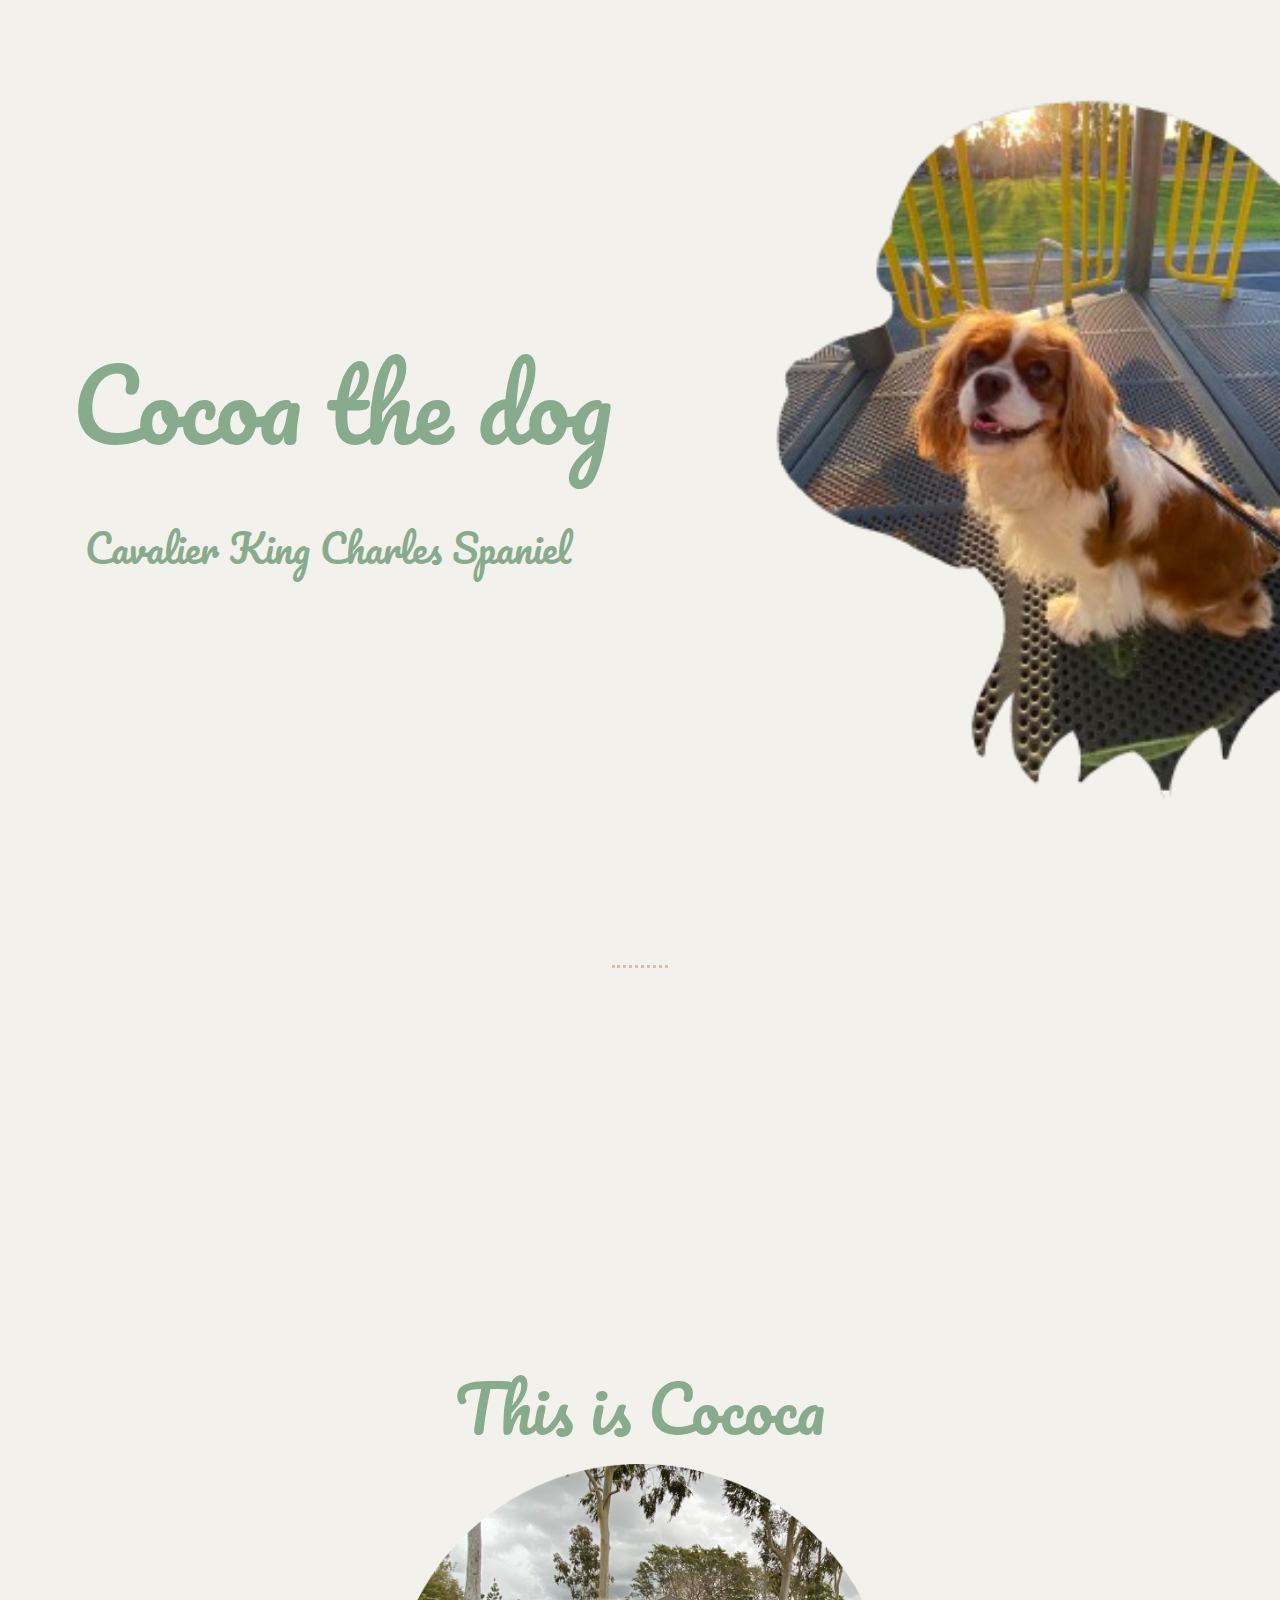
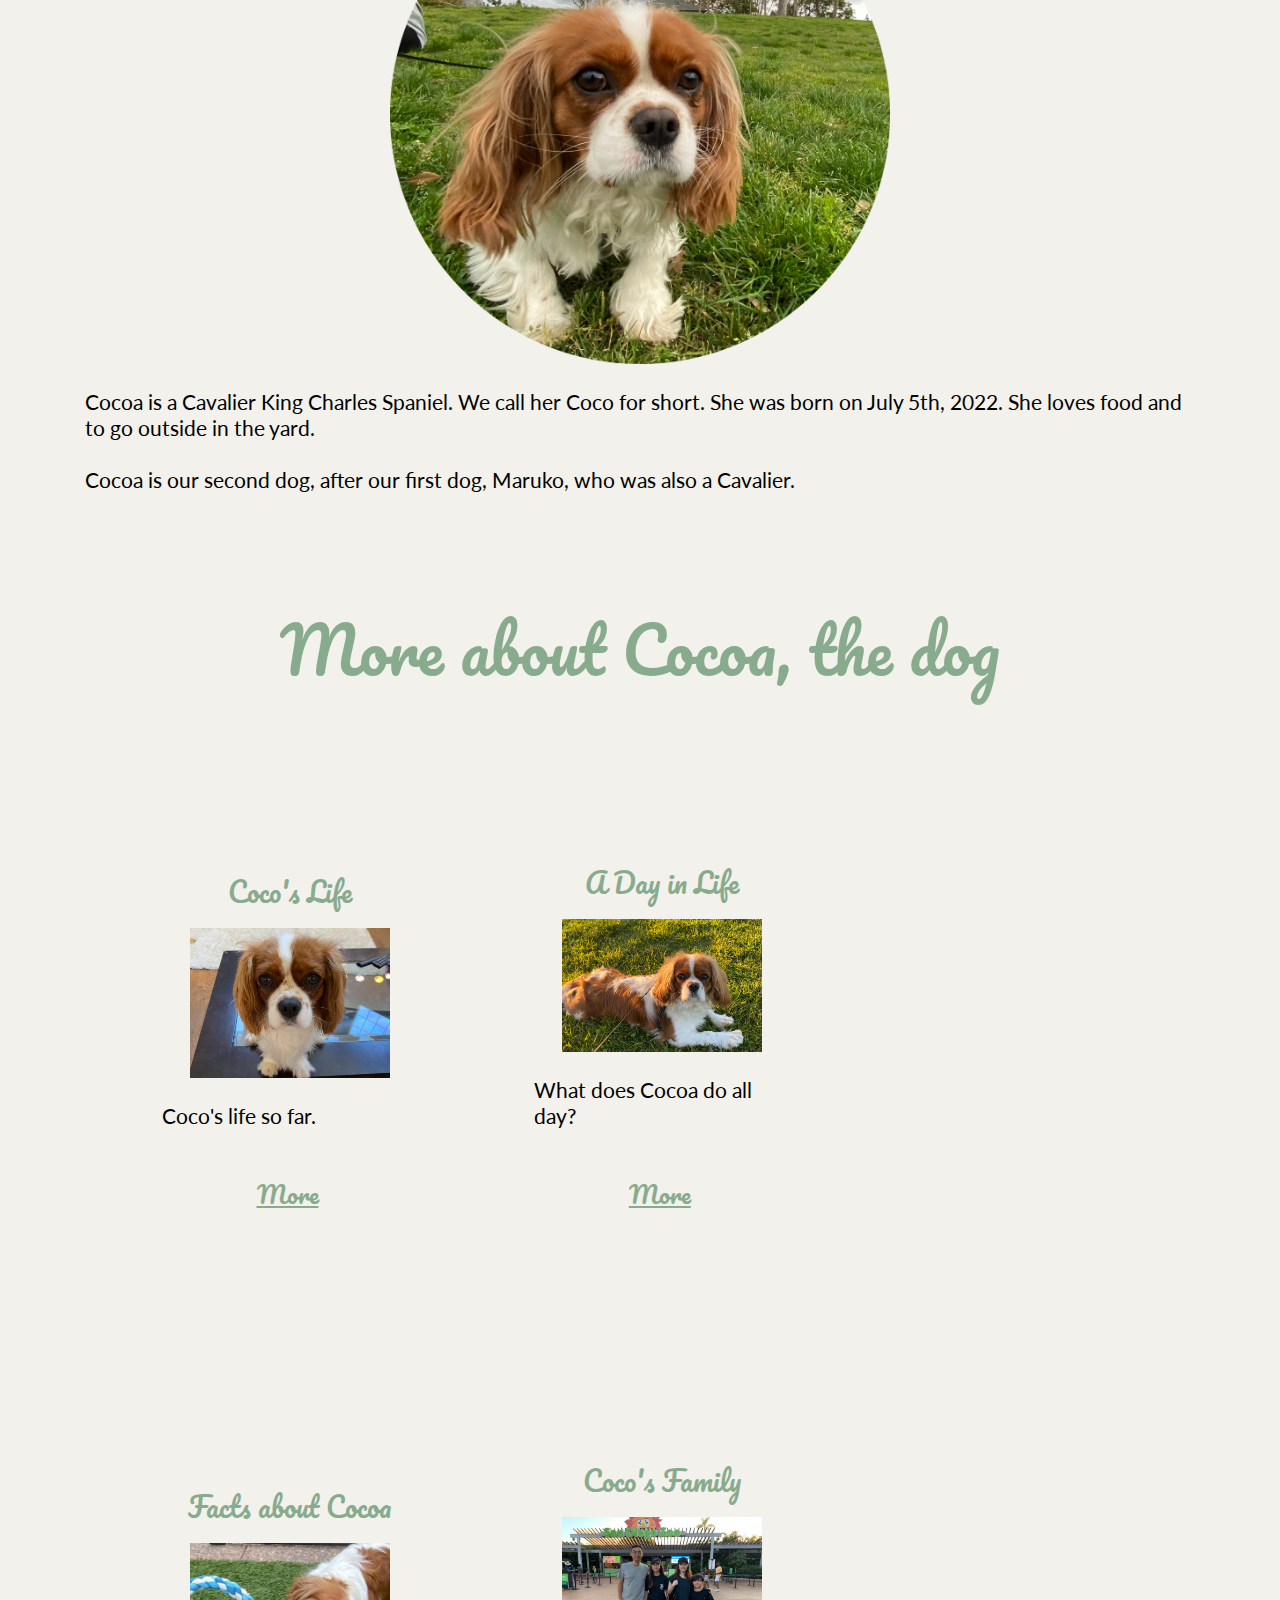
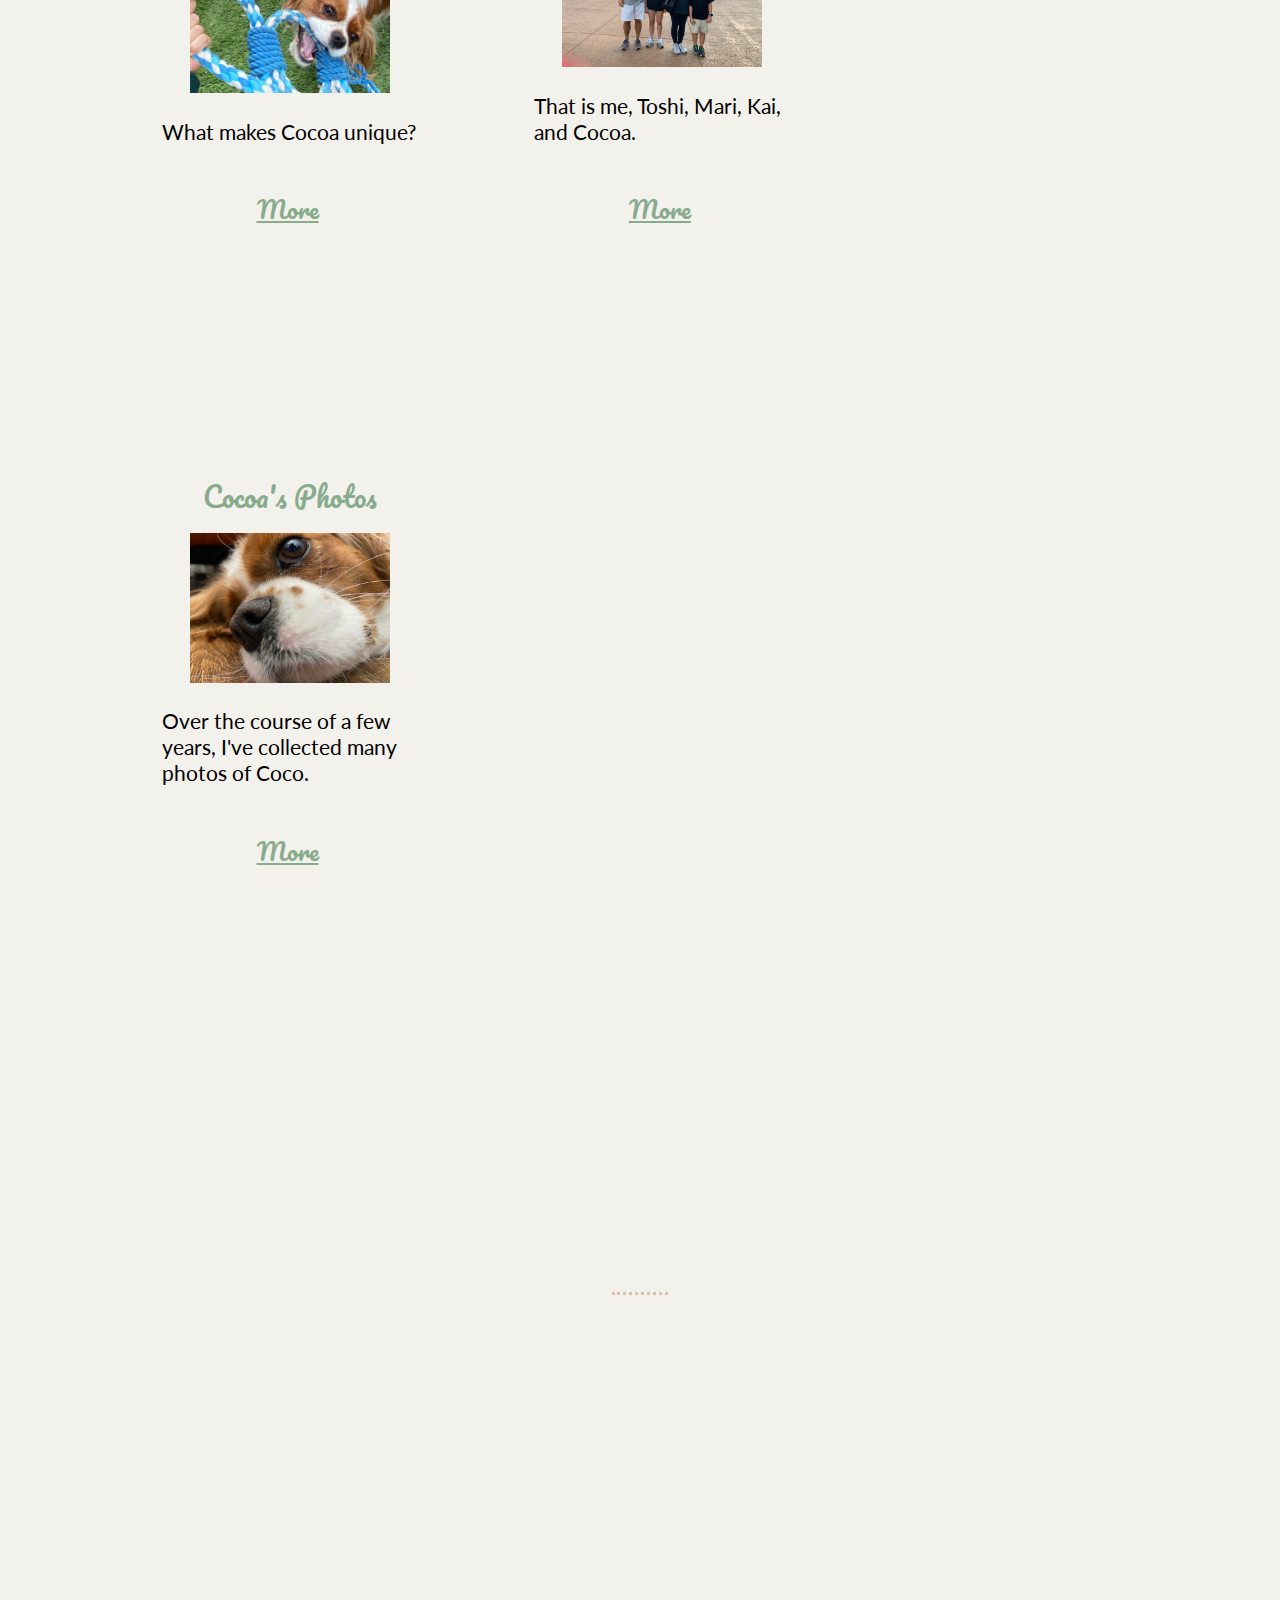
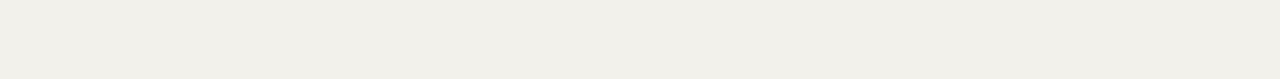
<file: index.html>
<!DOCTYPE html>
<html lang="en">
<head>
    <meta charset="UTF-8">
    <link rel="stylesheet" href="style.css">
    <meta http-equiv="X-UA-Compatible" content="IE=edge">
    <meta name="viewport" content="width=device-width, initial-scale=1.0">
    <link href="https://fonts.googleapis.com/css2?family=Pacifico&display=swap" rel="stylesheet">
    <link href="https://fonts.googleapis.com/css2?family=Lato:ital,wght@0,100;0,300;0,400;0,700;0,900;1,100;1,300;1,400;1,700;1,900&display=swap" rel="stylesheet">
    <link rel="icon" href="cocoa_favicon.ico">
    <title>Cocoa the Dog</title>
</head>

<body>
    <div>
        <img class="outline" src="images/outline.png" alt="outline of a dog">
        <h1>Cocoa the dog</h1>
        <h3>Cavalier King Charles Spaniel</h3>
    </div>

    <hr>

    <div class="intro">
        <h2>This is Cococa</h2>
        <img class="hello" src="images/cocoa.png" alt="picture of cocoa">
        <p>Cocoa is a Cavalier King Charles Spaniel. We call her Coco for short. She was born on July 5th, 2022. She loves food and to go outside in the yard.</p>
        <p>Cocoa is our second dog, after our first dog, Maruko, who was also a Cavalier.</p>
    </div>

    <br>

    <h2>More about Cocoa, the dog</h2>

    <div class="outer">
        <div class="more">
            <h4>Coco's Life</h4>
            <img src="images/cocoa.jpg" alt="pic of coco">
            <p>Coco's life so far.</p>
            <a class="linked" href="coco-life.html">More</a>
        </div>  

        <div class="more">
            <h4>A Day in Life</h4>
            <img src="images/a-day-in-life.jpeg" alt="a picture of coco ouside">
            <p>What does Cocoa do all day?</p>
            <a class="linked" href="a-day-in-life.html">More</a>
        </div>    


        <div class="more">
            <h4>Facts about Cocoa</h4>
            <img src="images/facts-cocoa.jpg" alt="cocoa playing">
            <p>What makes Cocoa unique?</p>
            <a class="linked" href="facts-about-cocoa.html">More</a>
        </div>

        <div class="more">
            <h4>Coco's Family</h4>
            <img src="images/everyone.jpg" alt="picture of everyone">
            <p>That is me, Toshi, Mari, Kai, and Cocoa.</p>
            <a class="linked" href="coco's family.html">More</a>
        </div>  

        <div class="more">
            <h4>Cocoa's Photos</h4>
            <img src="images/cocoa-closeup.jpg" alt="closeup of coco">
            <p>Over the course of a few years, I've collected many photos of Coco.</p>
            <a class="linked" href="coco's-photo.html">More</a>
        </div>

    </div>

    <hr>

    <div>
        <h2>
        <!--coco's first year...2nd year...etc:-->
    </div>

</body>
</html>



<!--
        <div class="more">
            <h4></h4>
            <img src="" alt="">
            <p></p>
            <a class="linked" href="">More</a>
        </div>  
-->


<!--

<div class="day">
    <h2></h2>
    <p></p>
    <img class="" src="" alt="">
    <p></p>
</div>

-->


<!--

<!DOCTYPE html>
<html lang="en">
<head>
    <meta charset="UTF-8">
    <link rel="stylesheet" href="style.css">
    <meta http-equiv="X-UA-Compatible" content="IE=edge">
    <meta name="viewport" content="width=device-width, initial-scale=1.0">
    <link href="https://fonts.googleapis.com/css2?family=Pacifico&display=swap" rel="stylesheet">
    <link href="https://fonts.googleapis.com/css2?family=Lato:ital,wght@0,100;0,300;0,400;0,700;0,900;1,100;1,300;1,400;1,700;1,900&display=swap" rel="stylesheet">
    <title>Cocoa the Dog</title>
</head>

<body>
    <h1></h1>
    <h3>of Cocoa the Dog</h3>

    <hr>
</body>
</html>
-->
</file>
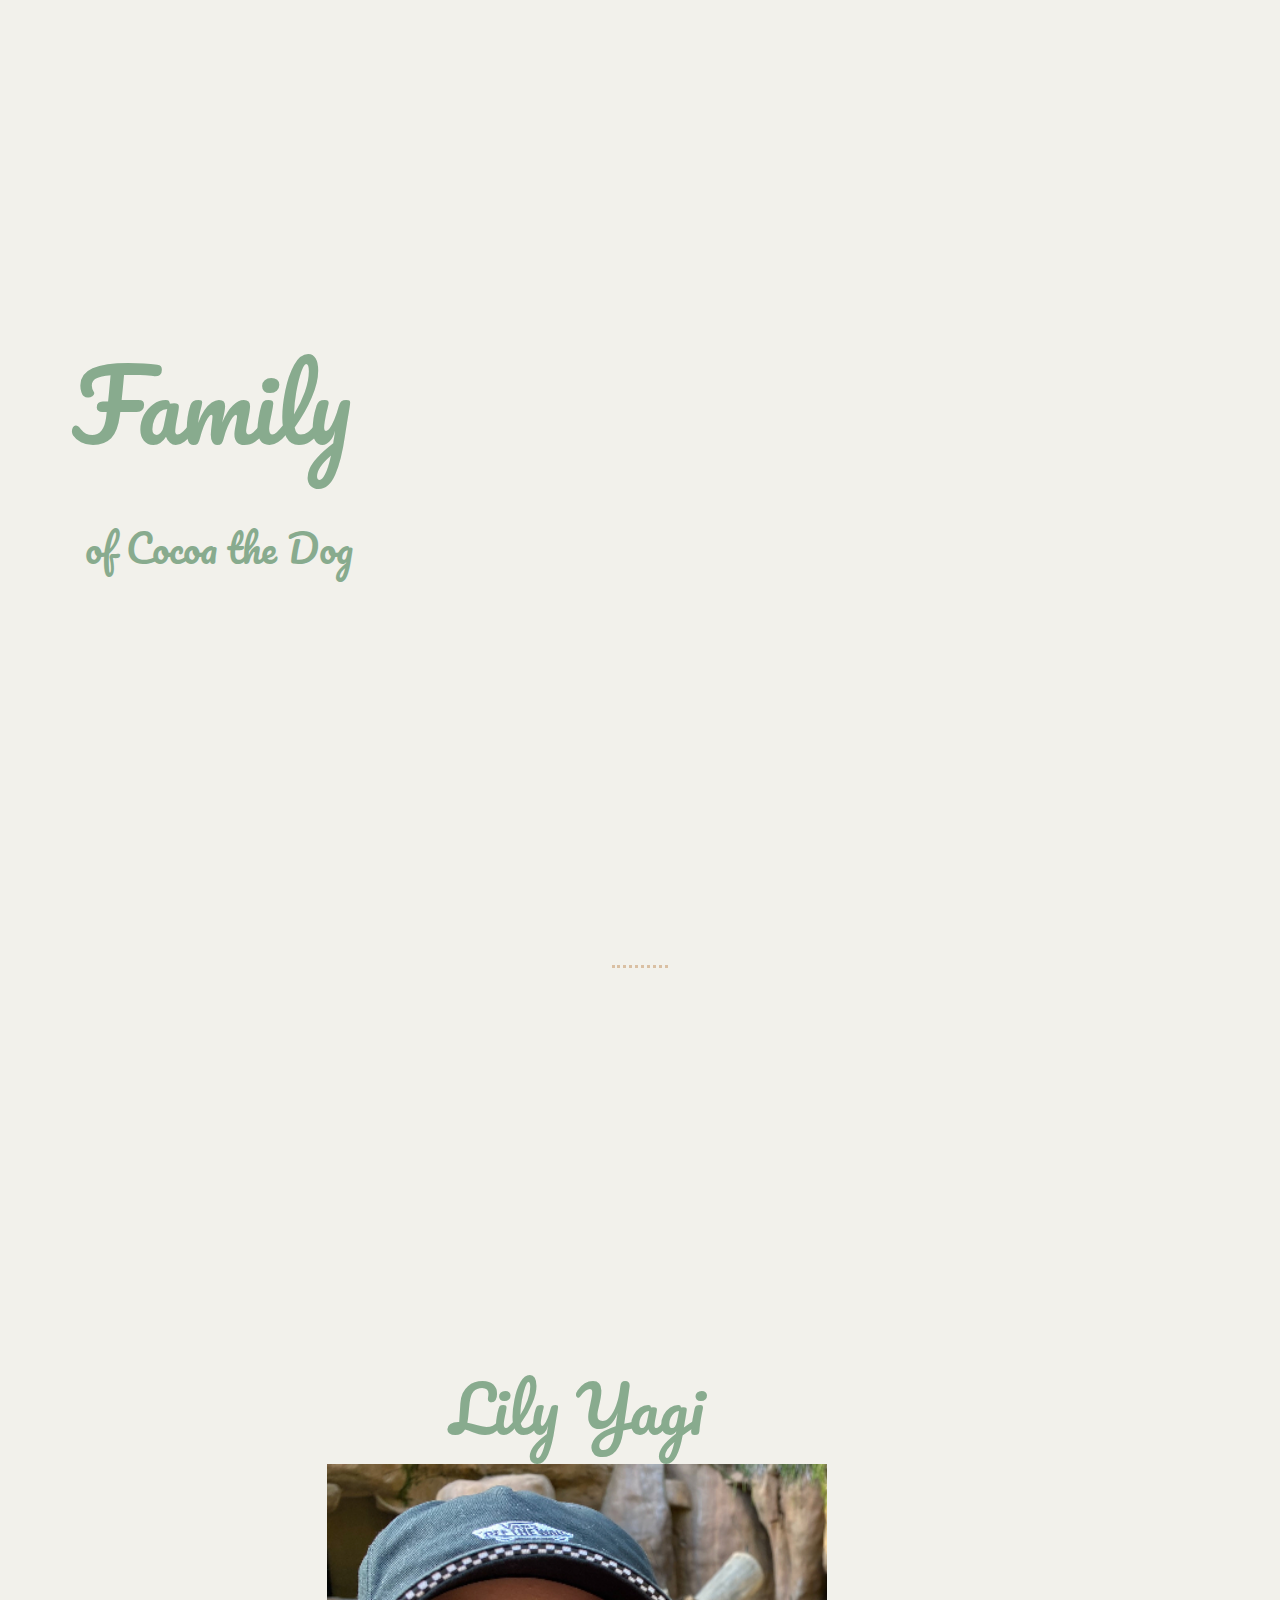
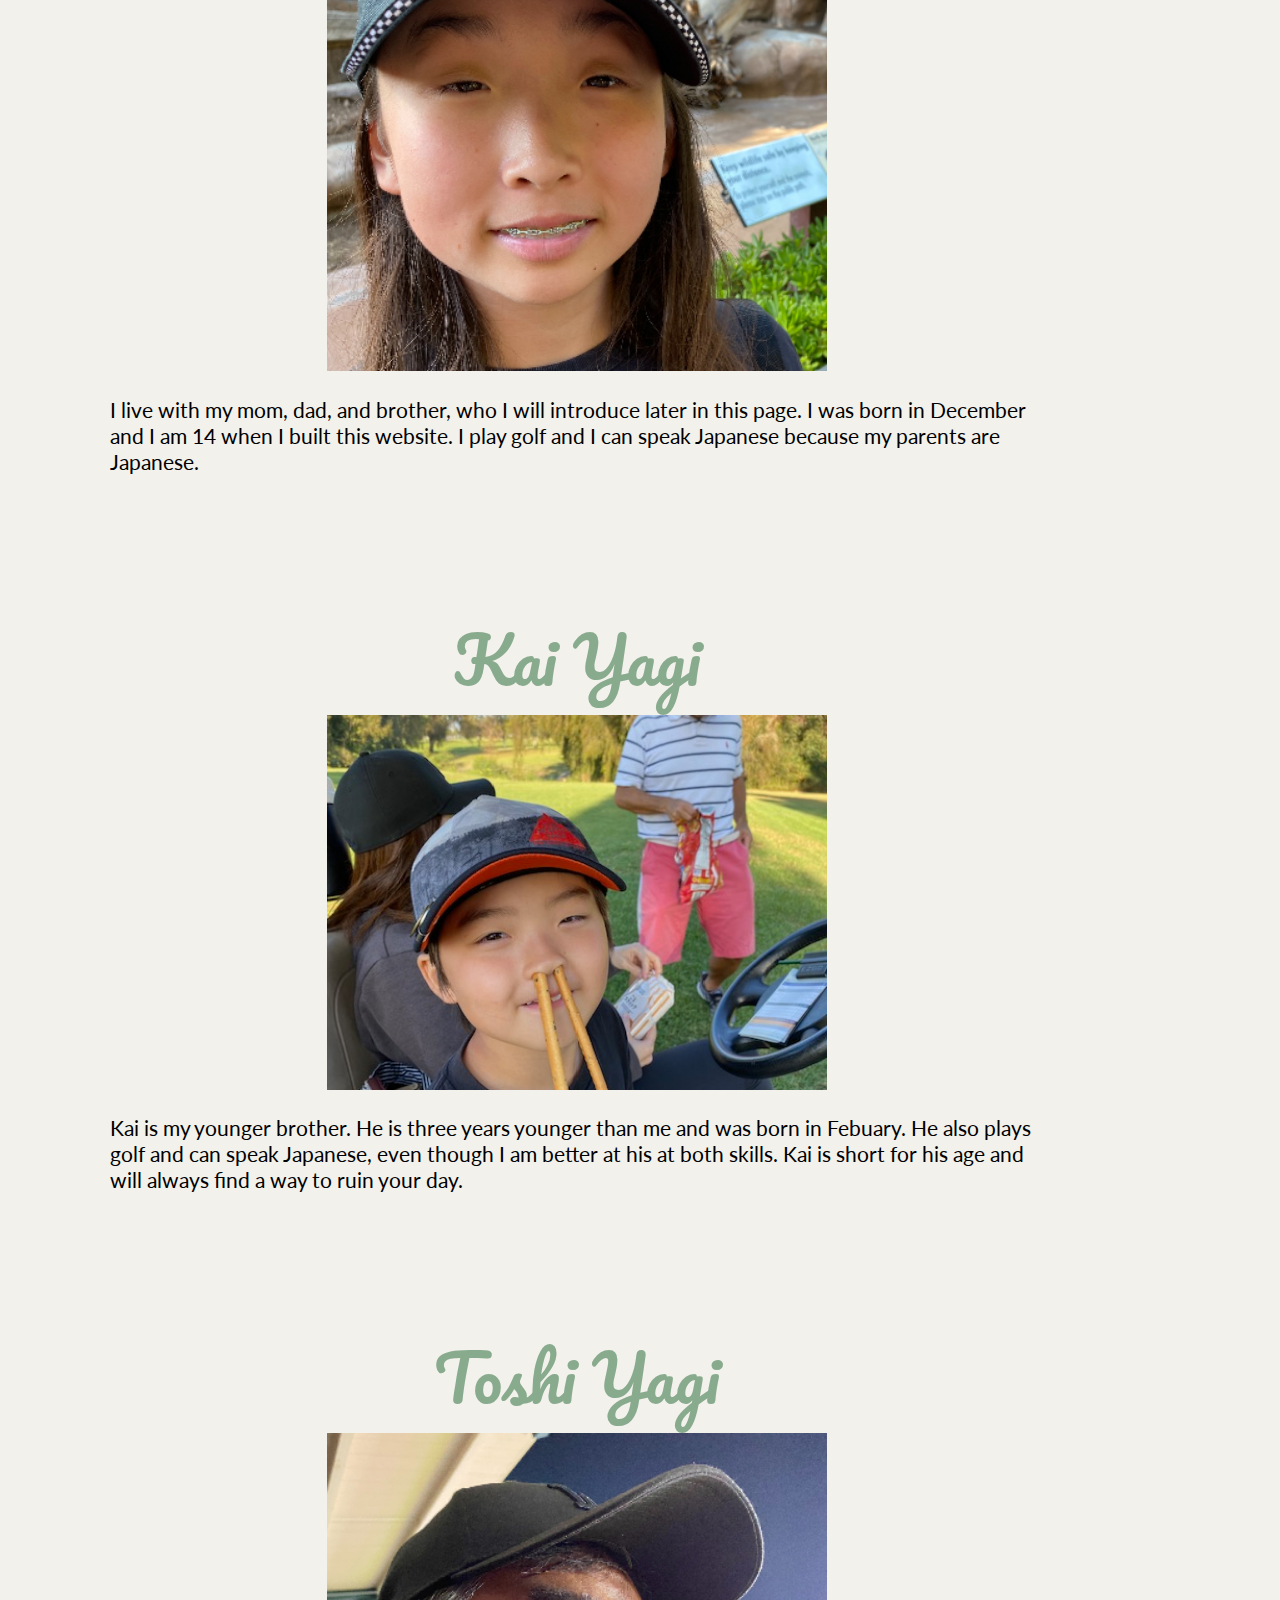
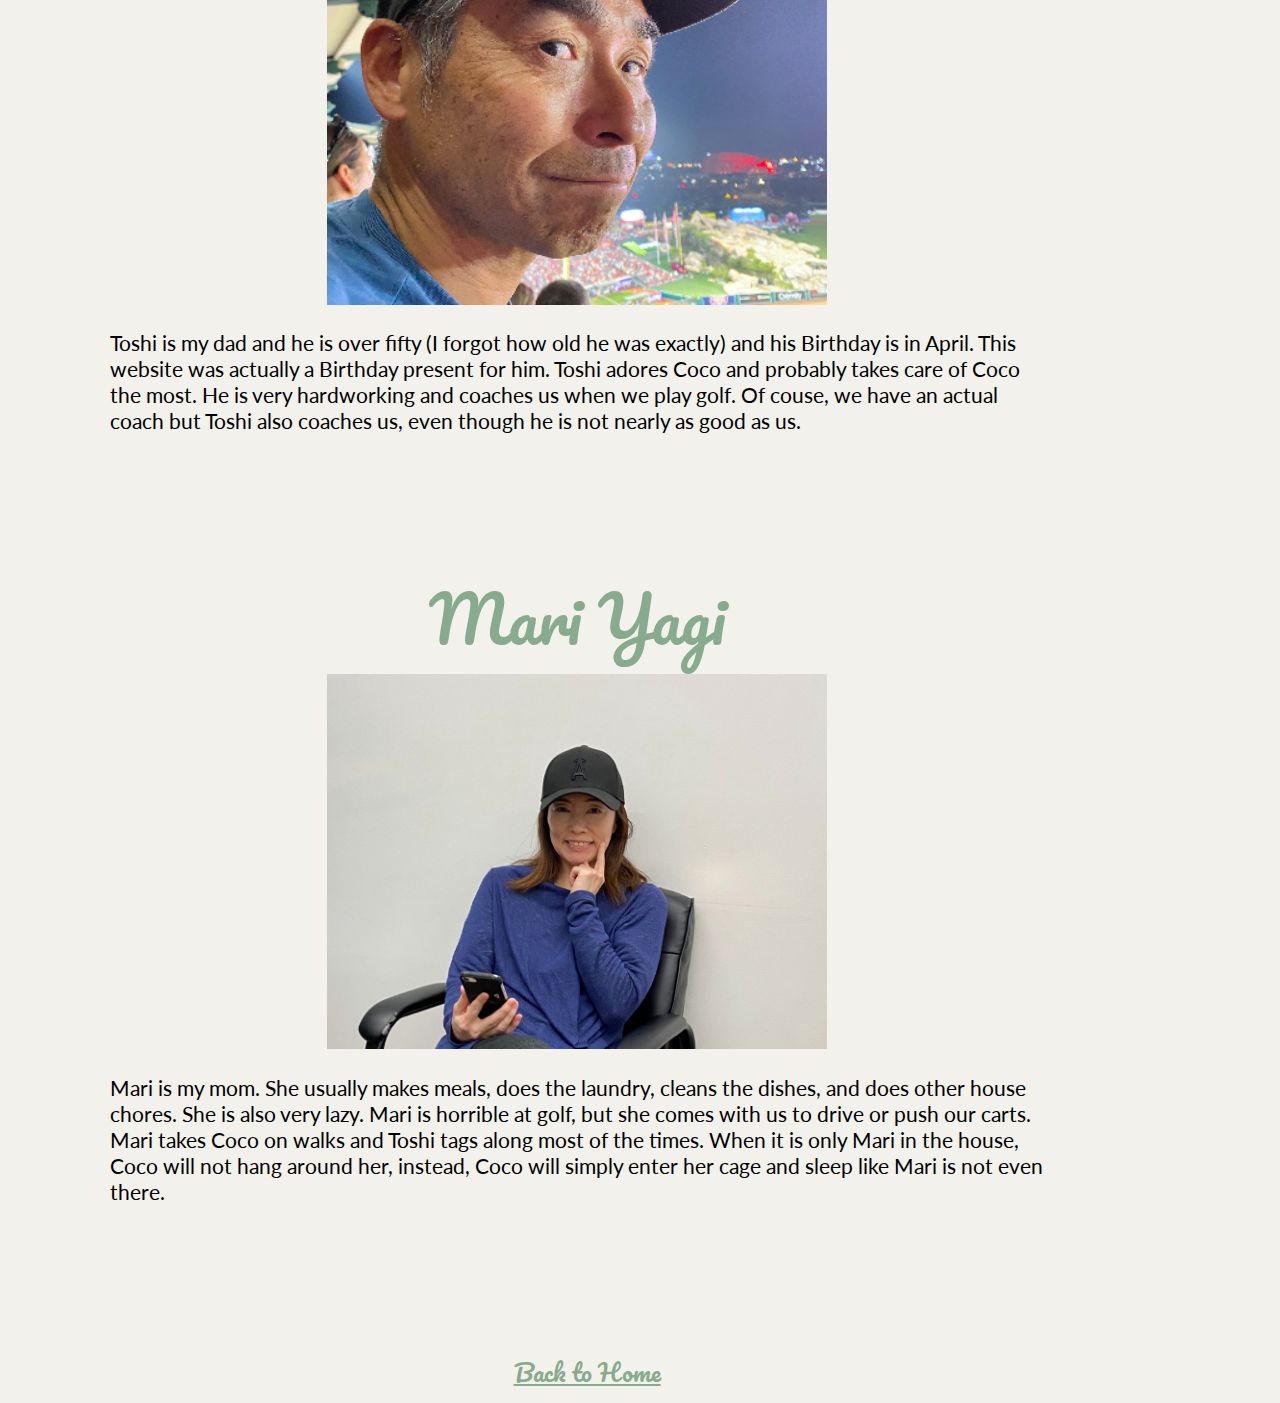
<file: coco's-family.html>
<!DOCTYPE html>
<html lang="en">
<head>
    <meta charset="UTF-8">
    <link rel="stylesheet" href="style.css">
    <meta http-equiv="X-UA-Compatible" content="IE=edge">
    <meta name="viewport" content="width=device-width, initial-scale=1.0">
    <link href="https://fonts.googleapis.com/css2?family=Pacifico&display=swap" rel="stylesheet">
    <link href="https://fonts.googleapis.com/css2?family=Lato:ital,wght@0,100;0,300;0,400;0,700;0,900;1,100;1,300;1,400;1,700;1,900&display=swap" rel="stylesheet">
    <link rel="icon" href="cocoa_favicon.ico">
    <title>Cocoa the Dog - Family</title>
</head>

<body>
    <h1>Family</h1>
    <h3>of Cocoa the Dog</h3>

    <hr>

    <div class="day">
        <h2>Lily Yagi</h2>
        <img class="hello" src="images/lily.jpeg" alt="lily yagi">
        <p>I live with my mom, dad, and brother, who I will introduce later in this page. I was born in December and I am 14 when I built this website. I play golf and I can speak Japanese because my parents are Japanese.</p>
    </div>

    <div class="day">
        <h2>Kai Yagi</h2>
        <img class="hello" src="images/kai.jpg" alt="kai yagi">
        <p>Kai is my younger brother. He is three years younger than me and was born in Febuary. He also plays golf and can speak Japanese, even though I am better at his at both skills. Kai is short for his age and will always find a way to ruin your day.</p>
    </div>

    <div class="day">
        <h2>Toshi Yagi</h2>
        <img class="hello" src="images/toshi.jpeg" alt="toshi yagi">
        <p>Toshi is my dad and he is over fifty (I forgot how old he was exactly) and his Birthday is in April. This website was actually a Birthday present for him. Toshi adores Coco and probably takes care of Coco the most. He is very hardworking and coaches us when we play golf. Of couse, we have an actual coach but Toshi also coaches us, even though he is not nearly as good as us.</p>
    </div>

    <div class="day">
        <h2>Mari Yagi</h2>
        <img class="hello" src="images/mari.jpg" alt="mari yagi">
        <p>Mari is my mom. She usually makes meals, does the laundry, cleans the dishes, and does other house chores. She is also very lazy. Mari is horrible at golf, but she comes with us to drive or push our carts. Mari takes Coco on walks and Toshi tags along most of the times. When it is only Mari in the house, Coco will not hang around her, instead, Coco will simply enter her cage and sleep like Mari is not even there.</p>
    </div>

    <a class="linked" href="index.html">Back to Home</a>

</body>
</html>
</file>
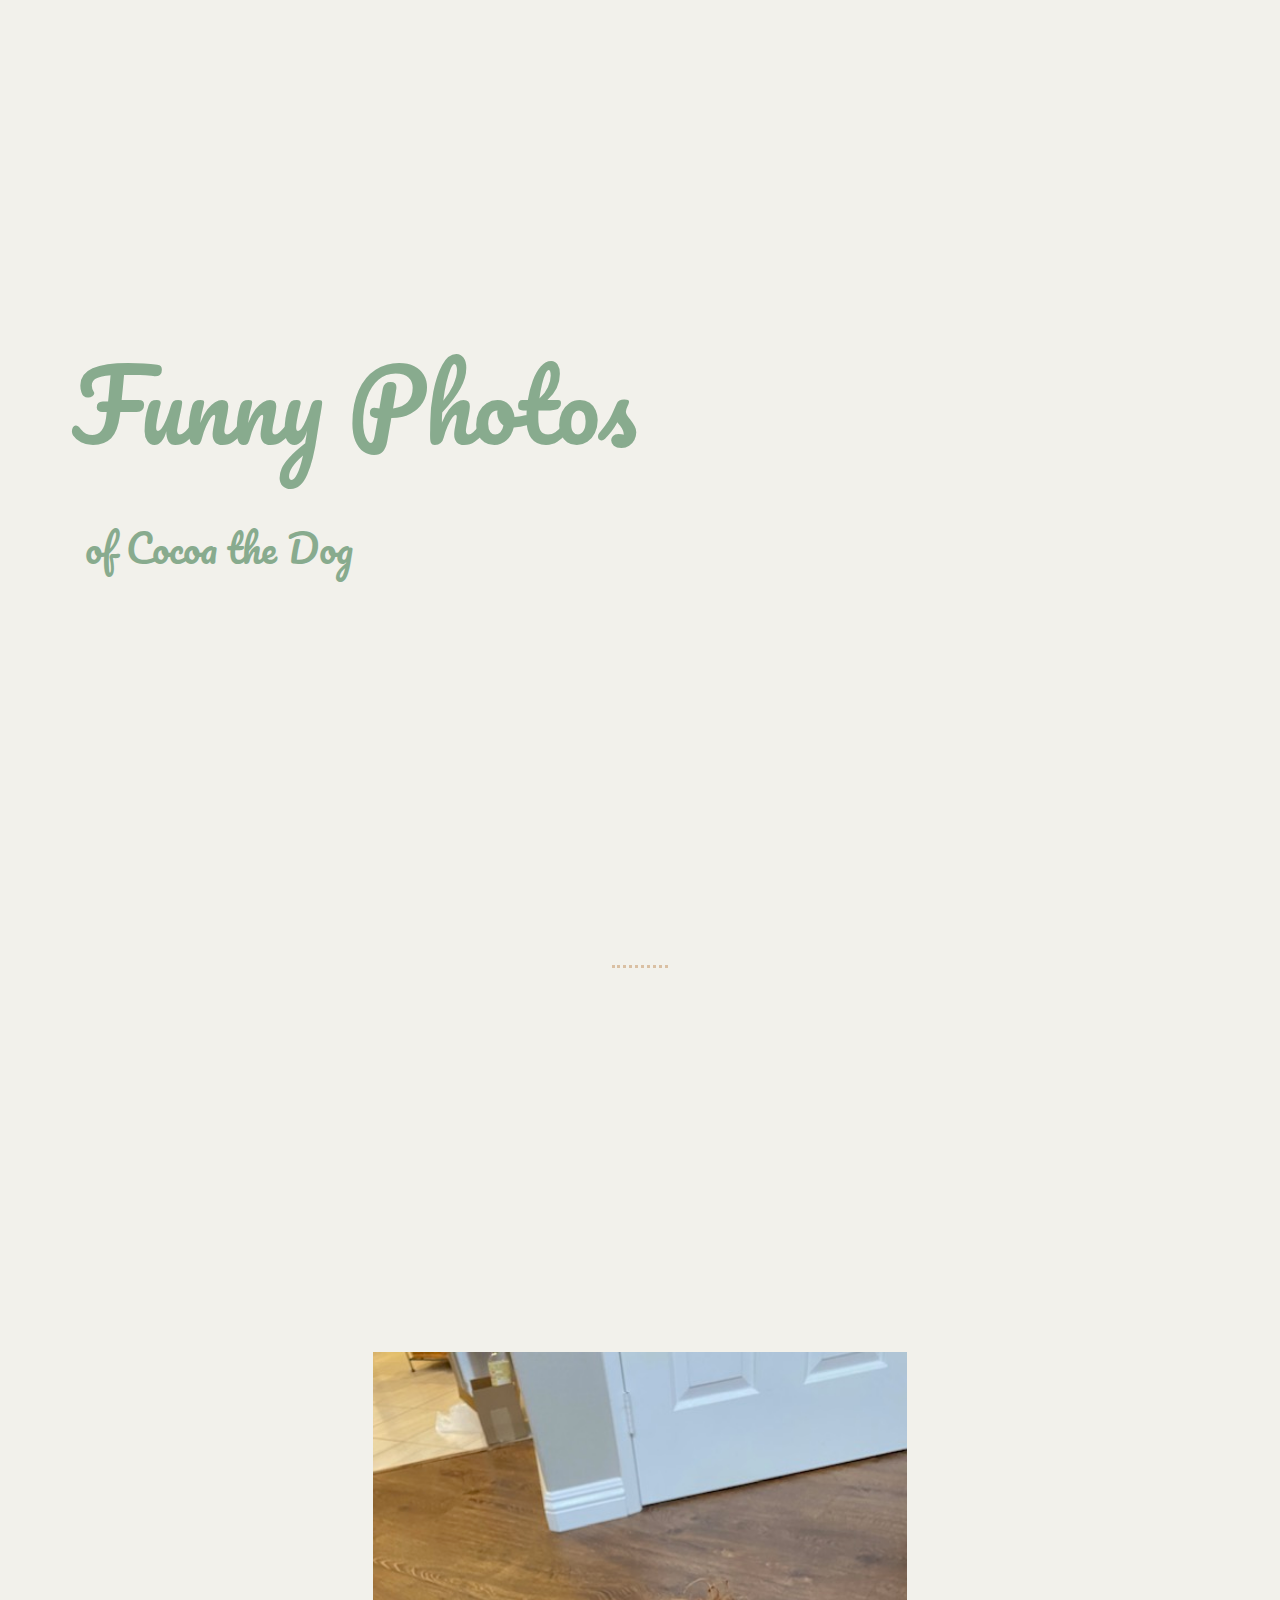
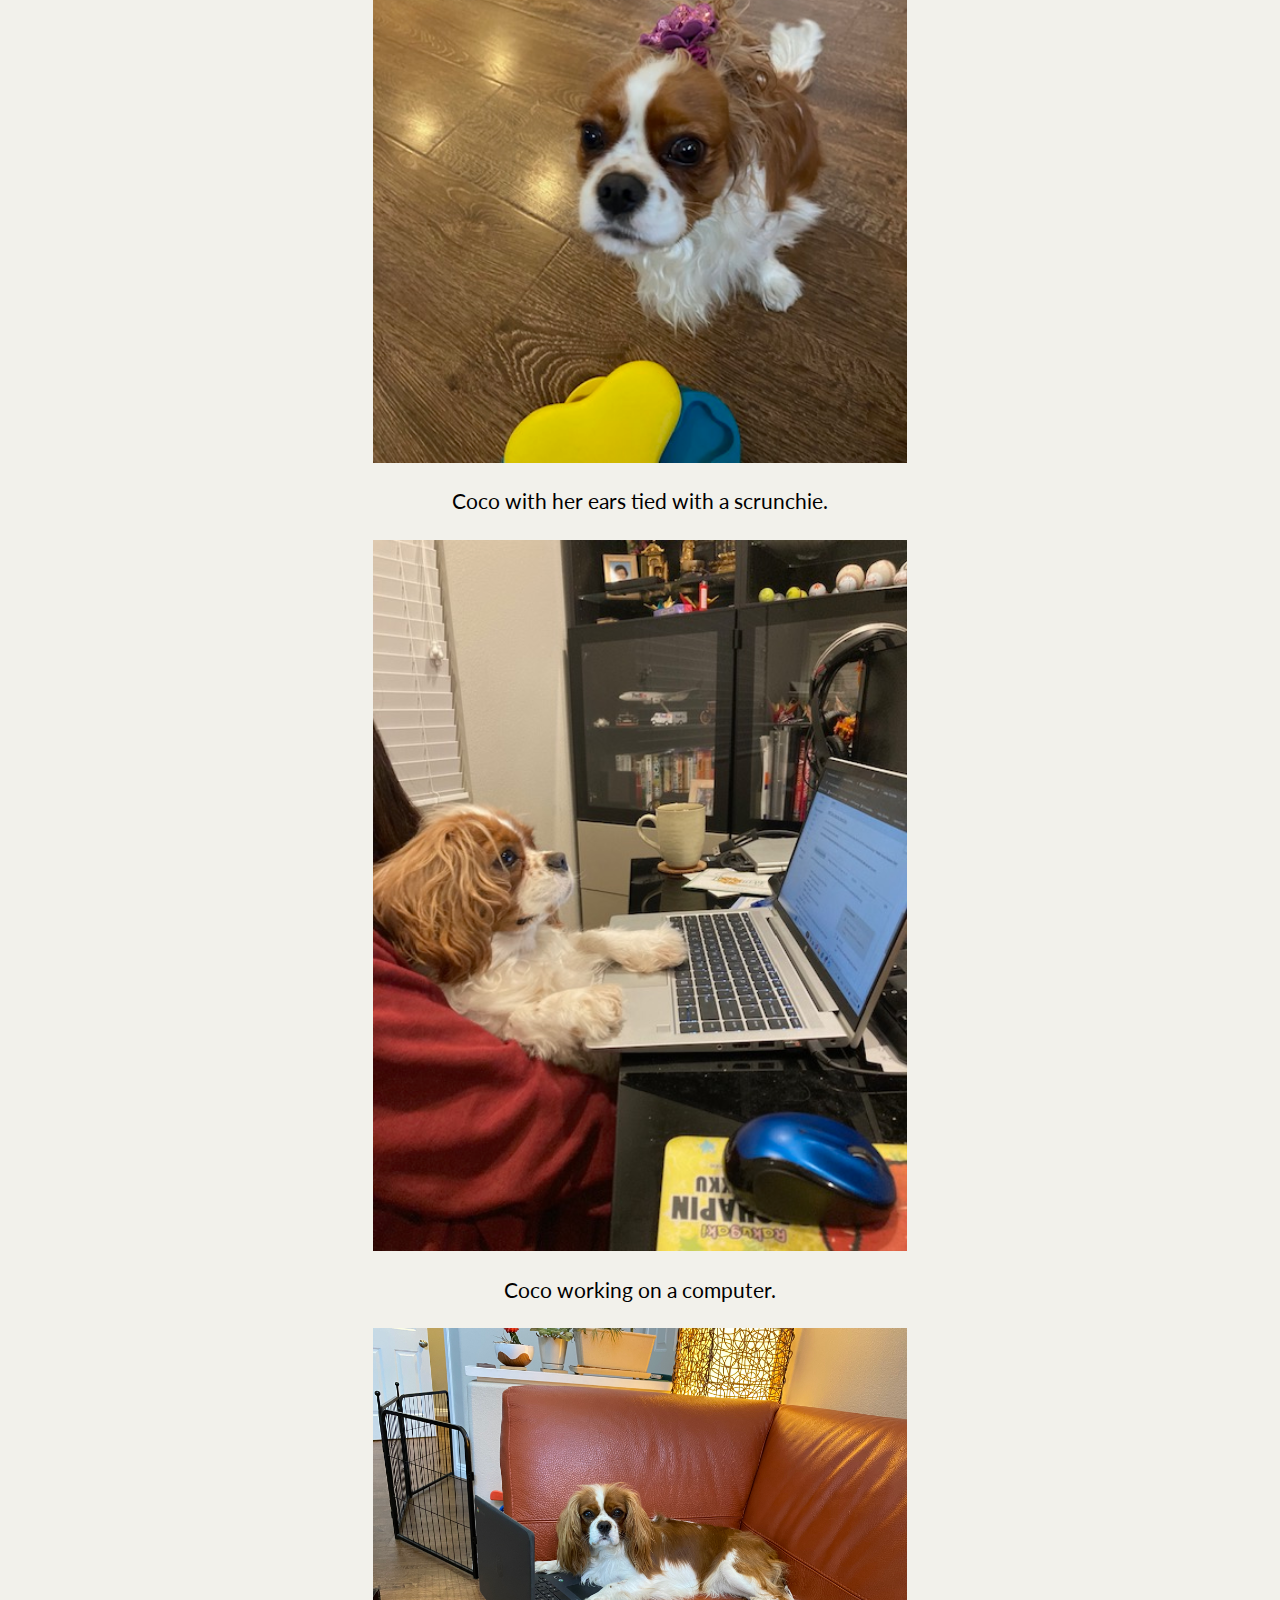
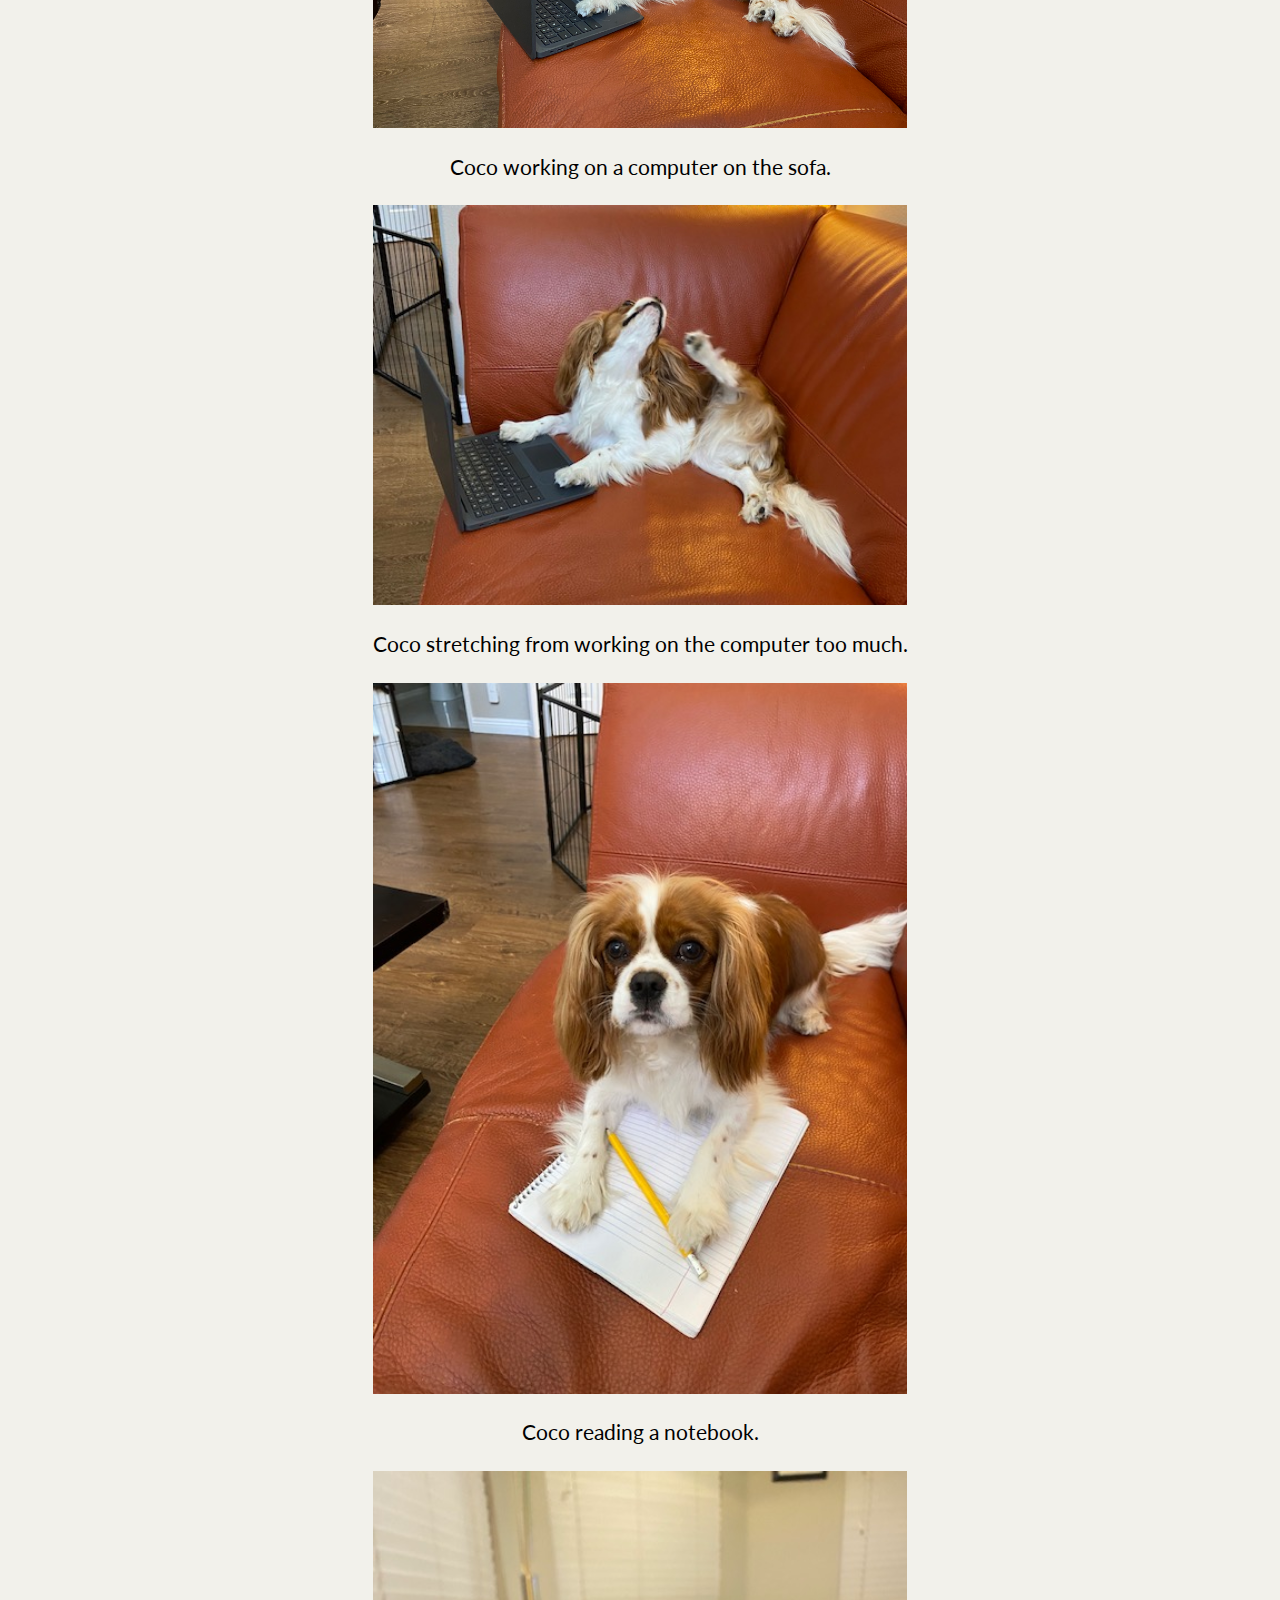
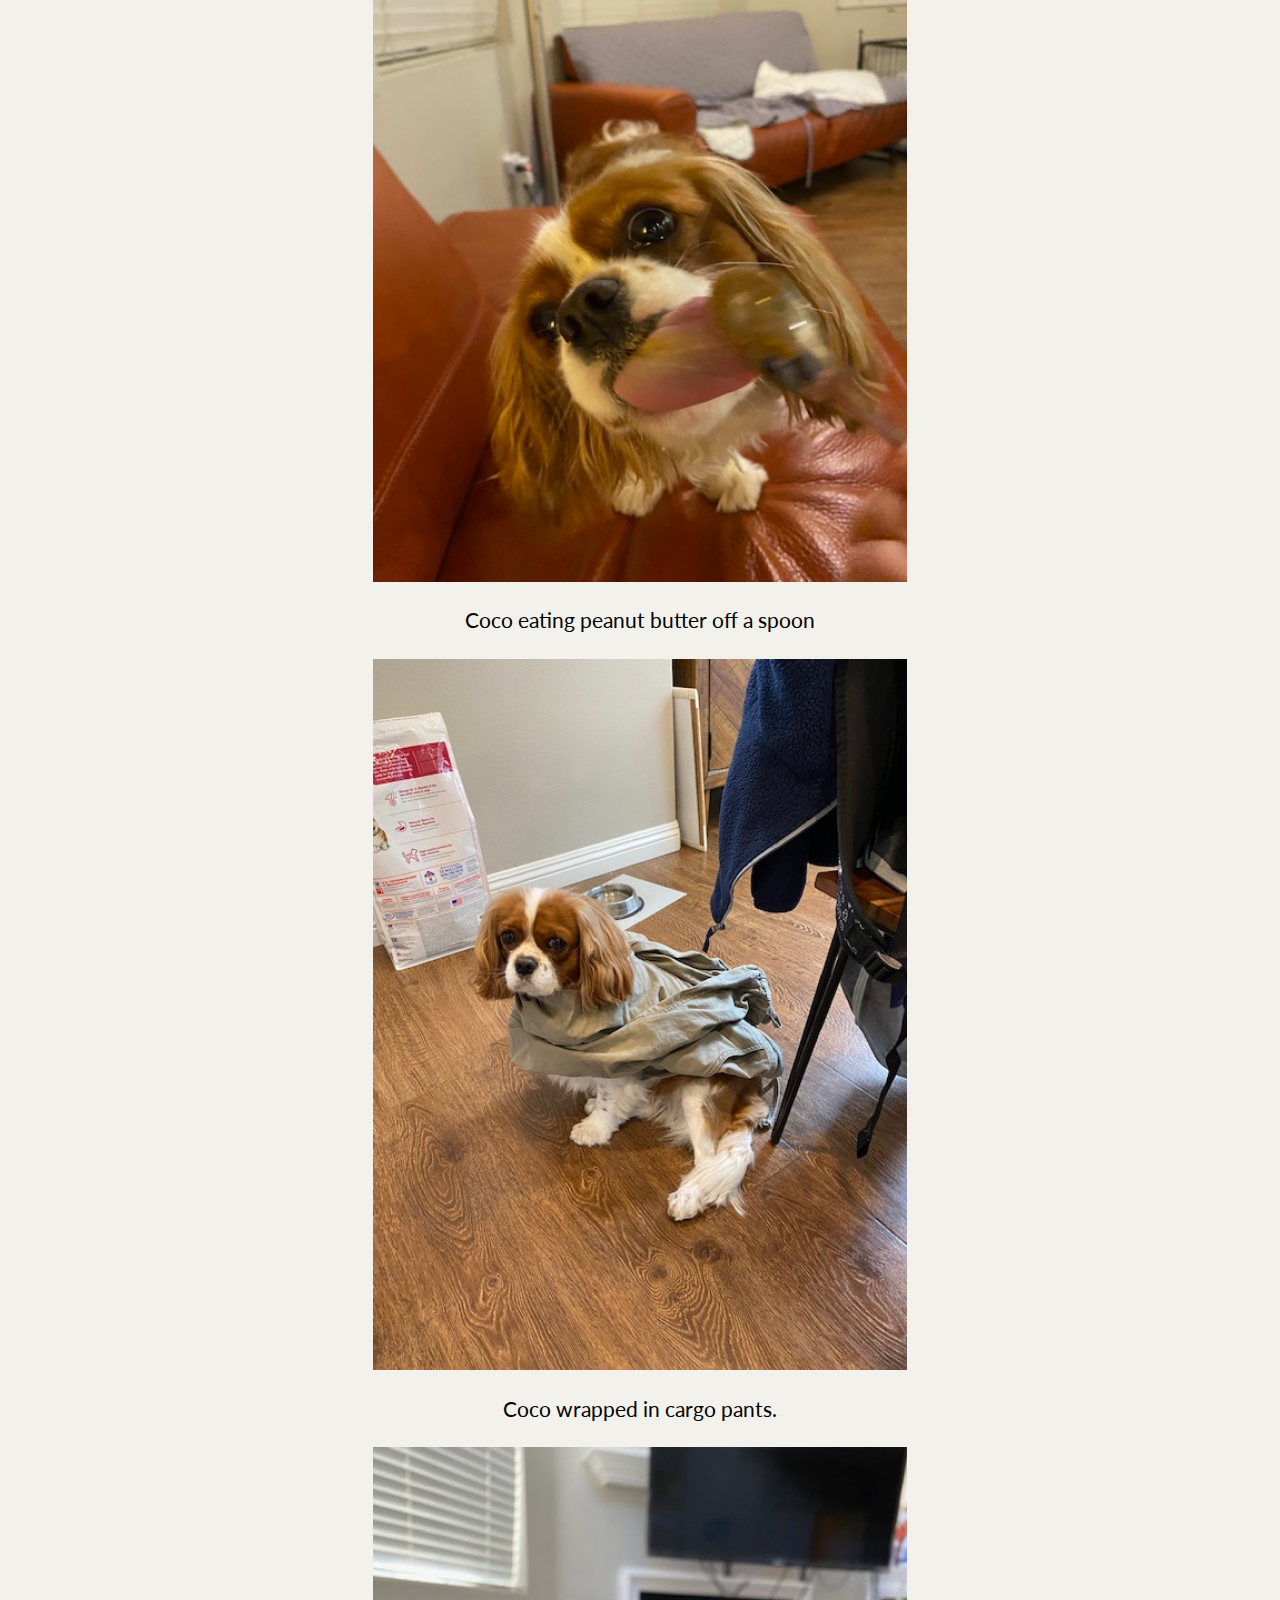
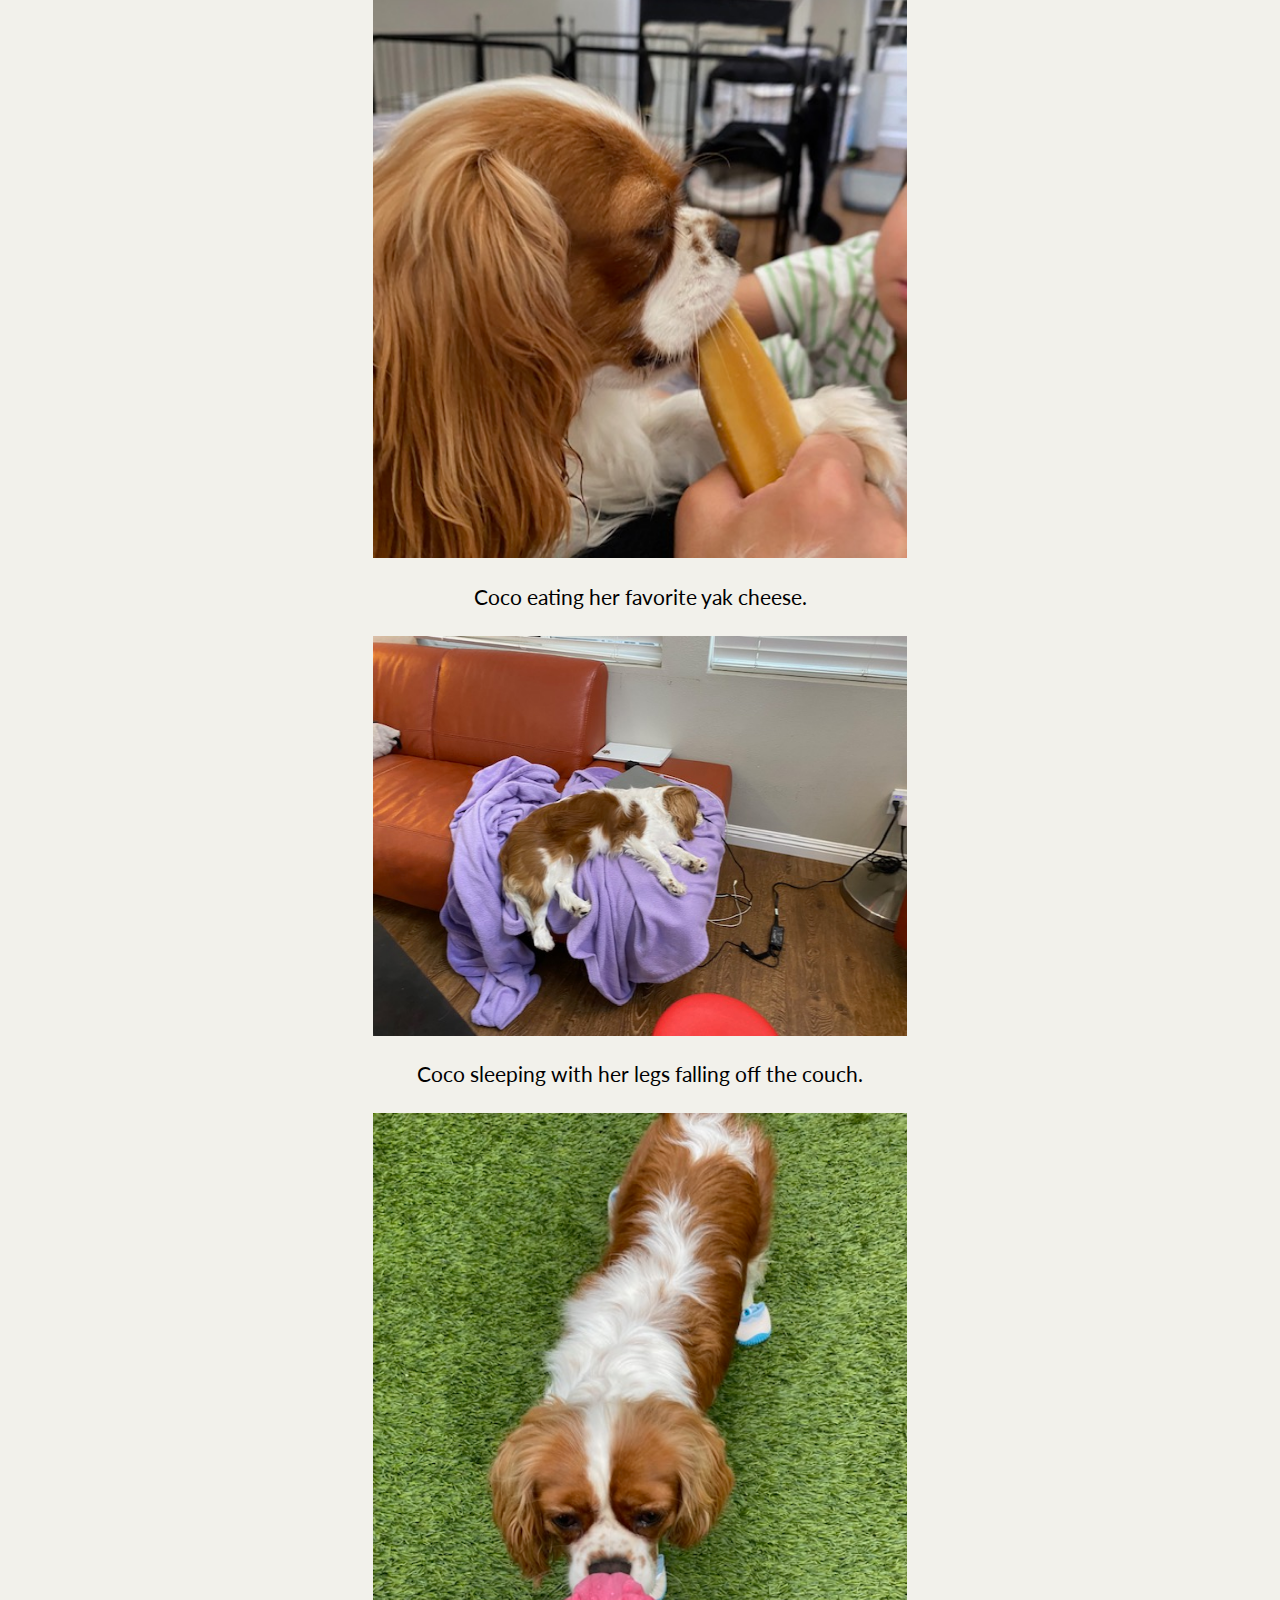
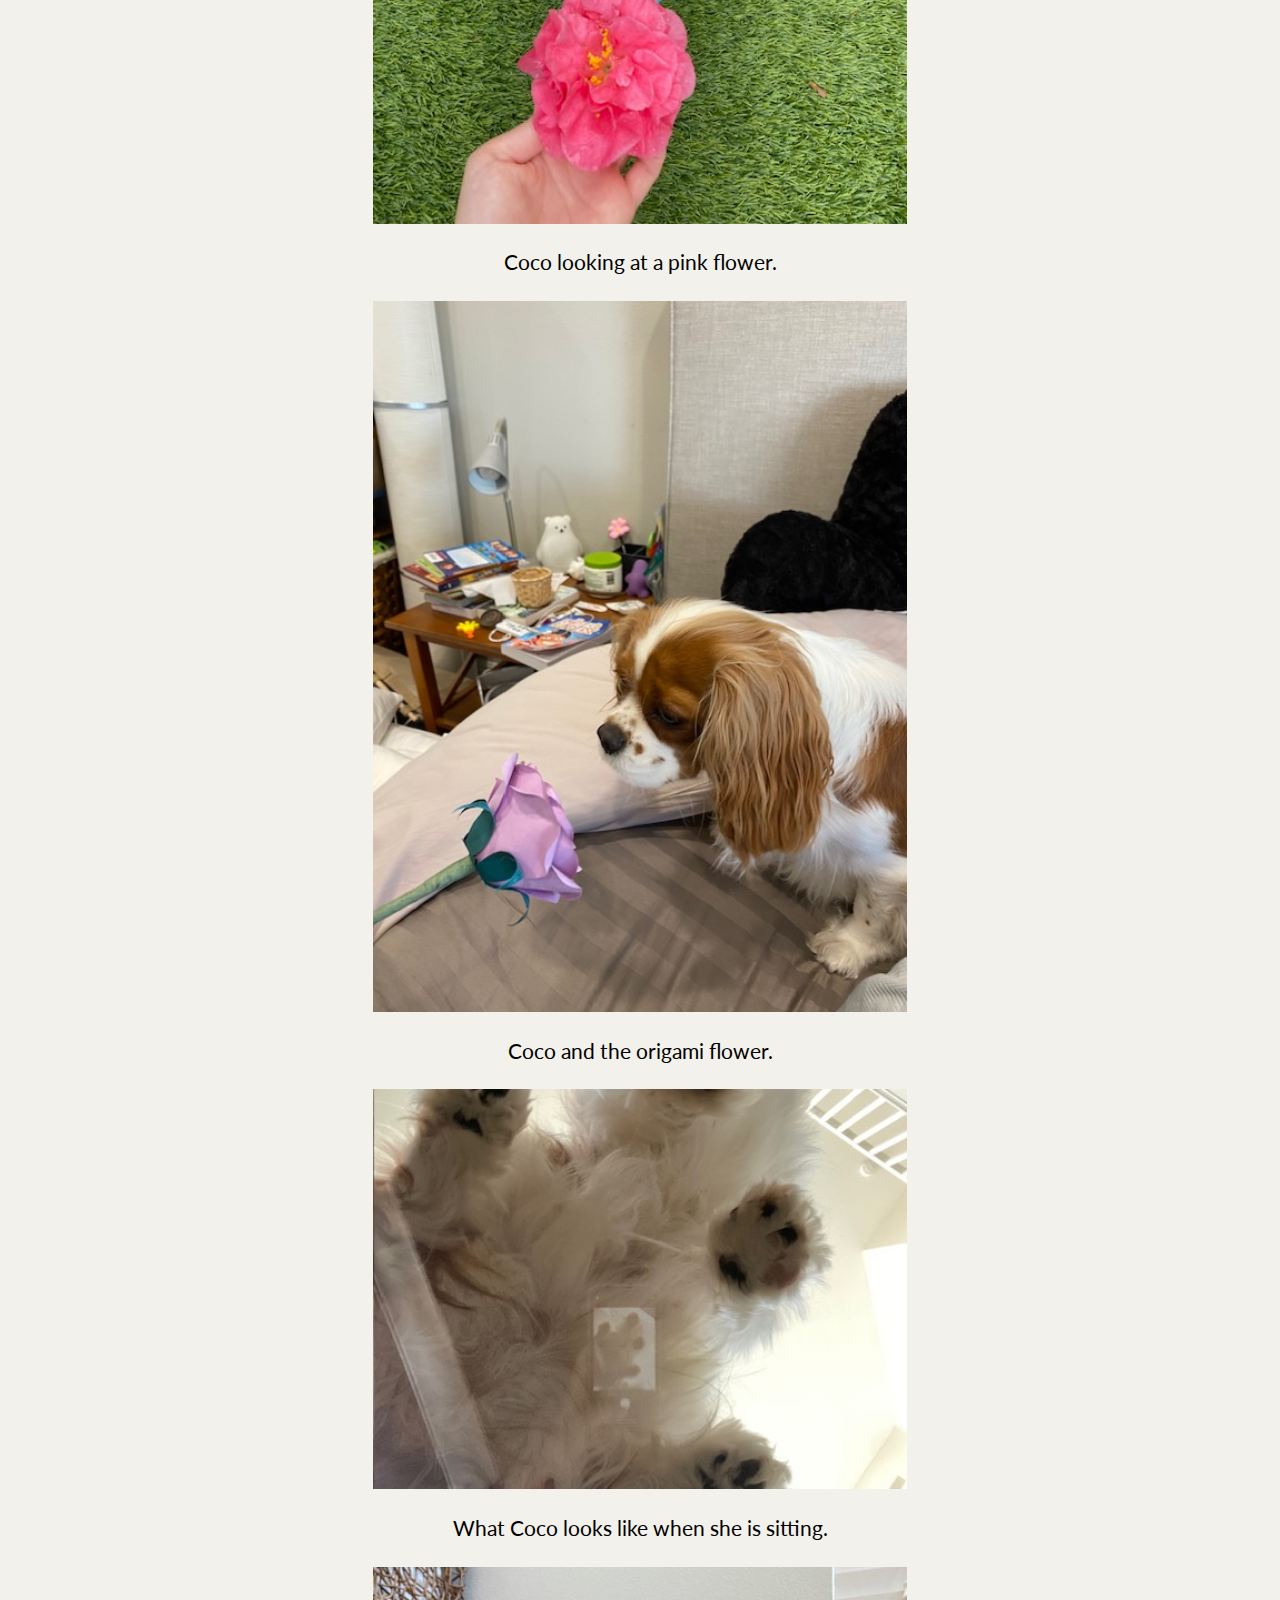
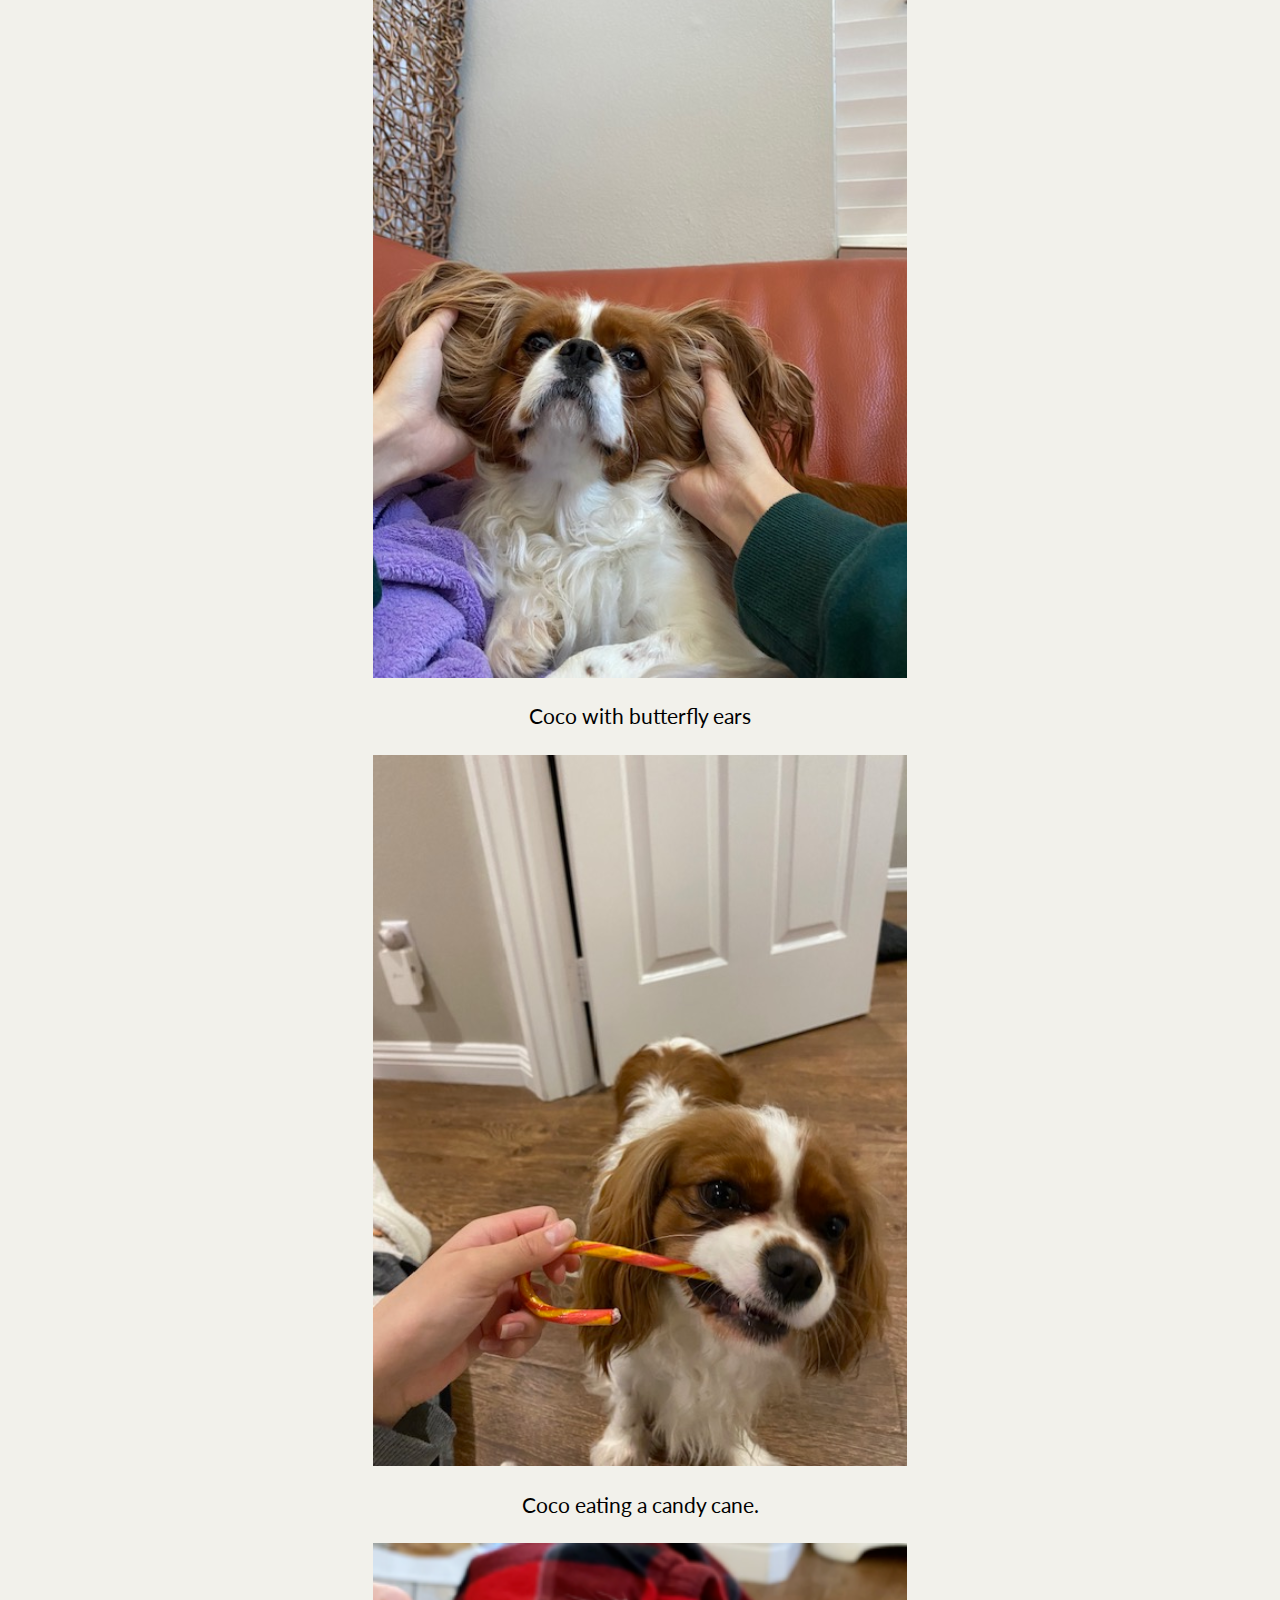
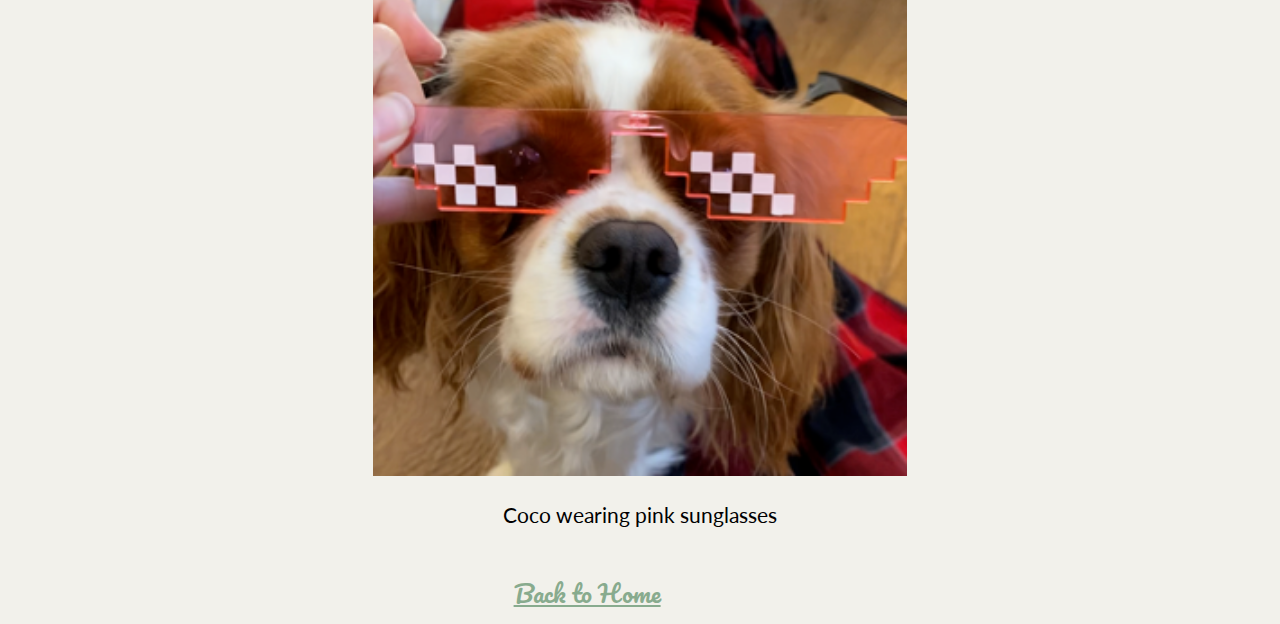
<file: coco's-photo.html>
<!DOCTYPE html>
<html lang="en">
<head>
    <meta charset="UTF-8">
    <link rel="stylesheet" href="style.css">
    <meta http-equiv="X-UA-Compatible" content="IE=edge">
    <meta name="viewport" content="width=device-width, initial-scale=1.0">
    <link href="https://fonts.googleapis.com/css2?family=Pacifico&display=swap" rel="stylesheet">
    <link href="https://fonts.googleapis.com/css2?family=Lato:ital,wght@0,100;0,300;0,400;0,700;0,900;1,100;1,300;1,400;1,700;1,900&display=swap" rel="stylesheet">
    <link rel="icon" href="cocoa_favicon.ico">
    <title>Cocoa the Dog - Photos</title>
</head>

<!--There is no image with Coco and the pink sunglasses so add it in-->

<body>
    <h1>Funny Photos</h1>
    <h3>of Cocoa the Dog</h3>

    <hr>

    <img src="images/ears-tied.jpg" alt="coco with ears tied">
    <p class="center-text">Coco with her ears tied with a scrunchie.</p>

    <img src="images/computer-office.jpg" alt="coco working on a computer">
    <p class="center-text">Coco working on a computer.</p>

    <img src="images/computer.jpg" alt="coco on computer">
    <p class="center-text">Coco working on a computer on the sofa.</p>

    <img src="images/computer-stretching.jpg" alt="coco stratching her ear">
    <p class="center-text">Coco stretching from working on the computer too much.</p>

    <img src="images/notebook.jpg" alt="coco reading a notebook">
    <p class="center-text">Coco reading a notebook.</p>

    <img src="images/peanut-butter-face.jpg" alt="coco eating peanut butter">
    <p class="center-text">Coco eating peanut butter off a spoon</p>

    <img src="images/cargo-pants.jpg" alt="coco wrapped">
    <p class="center-text">Coco wrapped in cargo pants.</p>

    <img src="images/yak-cheese.jpg" alt="coco eating cheese">
    <p class="center-text">Coco eating her favorite yak cheese.</p>

    <img src="images/legs-hanging-off.jpg" alt="sleeping">
    <p class="center-text">Coco sleeping with her legs falling off the couch.</p>

    <img src="images/pink-flower.jpg" alt="coco and flower">
    <p class="center-text">Coco looking at a pink flower.</p>

    <img src="images/coco-origami-flower.jpg" alt="coco and origami flower">
    <p class="center-text">Coco and the origami flower.</p>

    <img src="images/down.jpg" alt="coco and origami flower">
    <p class="center-text">What Coco looks like when she is sitting.</p>

    <img src="images/butterfly-ears.jpg" alt="Coco with ears held out">
    <p class="center-text">Coco with butterfly ears</p>

    <img src="images/candy-cane.jpg" alt="coco eating a candy cane">
    <p class="center-text">Coco eating a candy cane.</p>

    <img src="images/sunglasses.png" alt="coco wearing sunglasses">
    <p class="center-text">Coco wearing pink sunglasses</p>

    <a class="linked" href="index.html">Back to Home</a>

    </html>
</file>
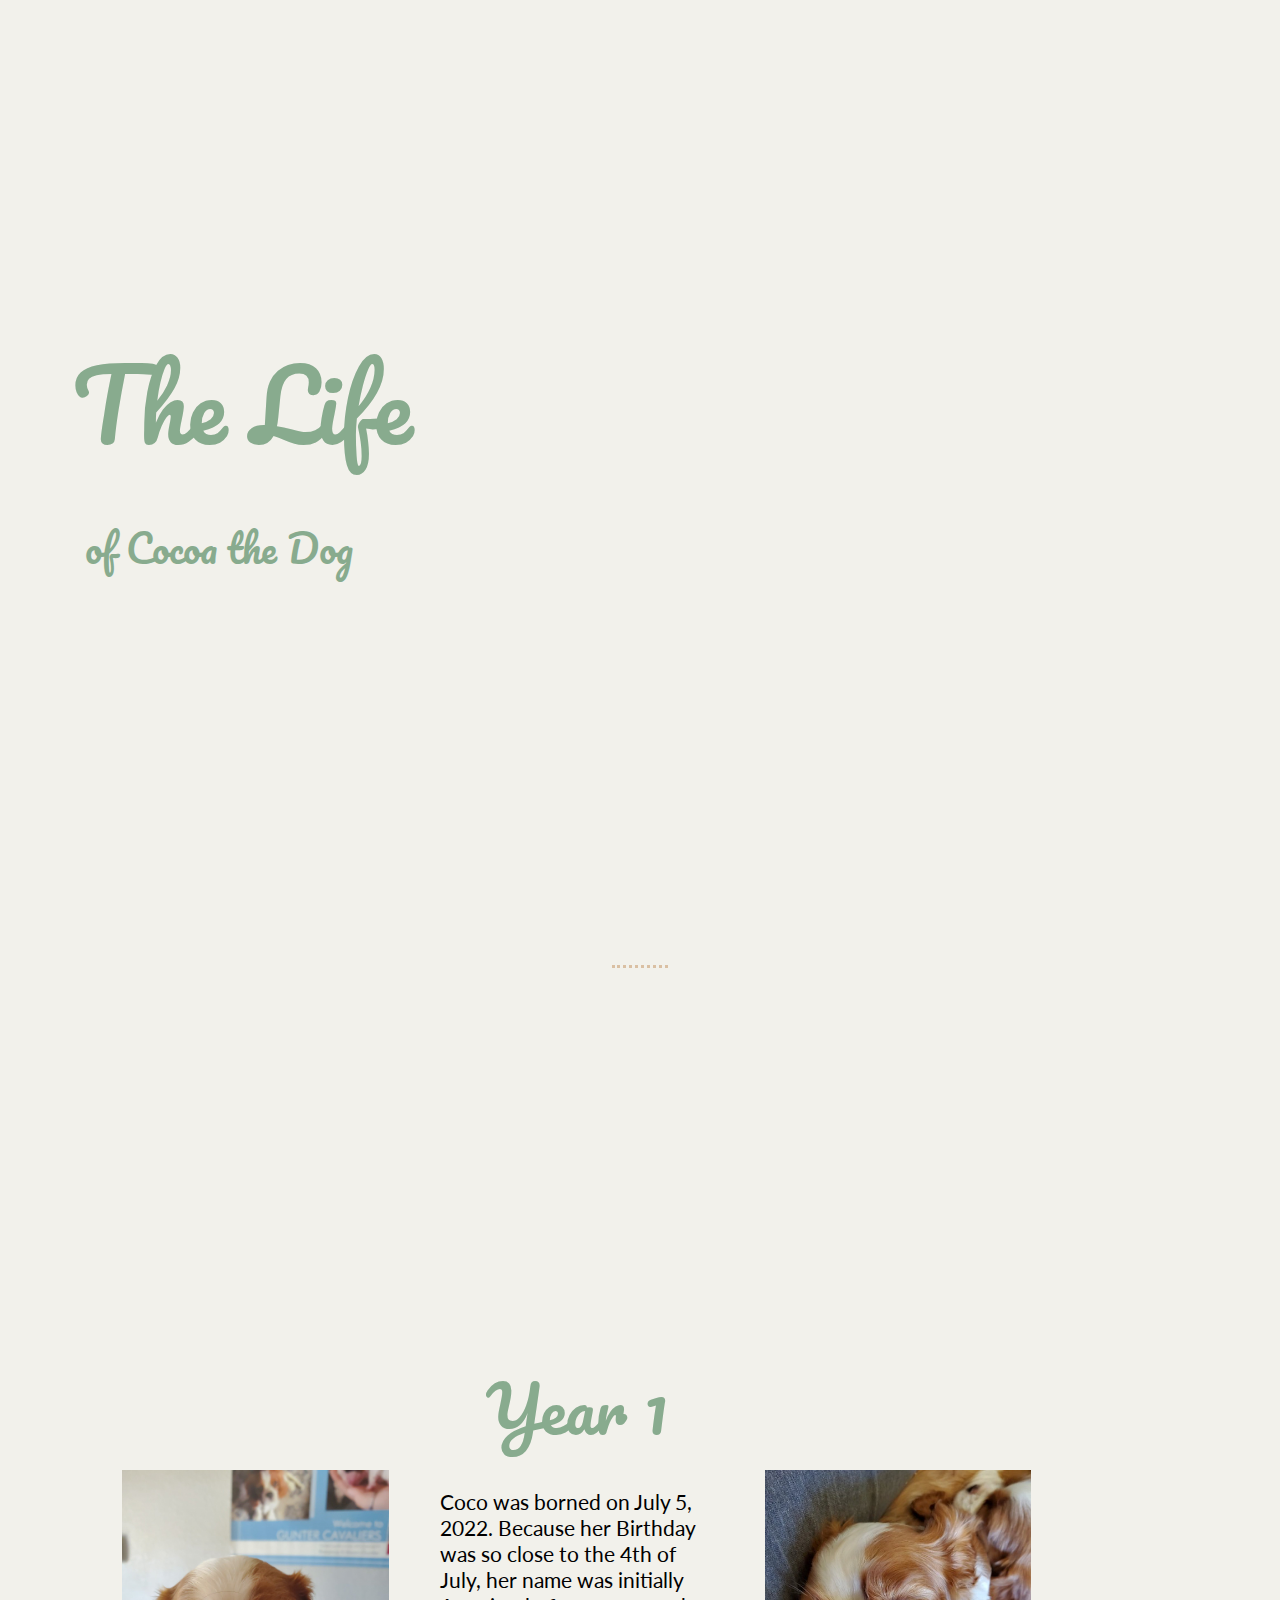
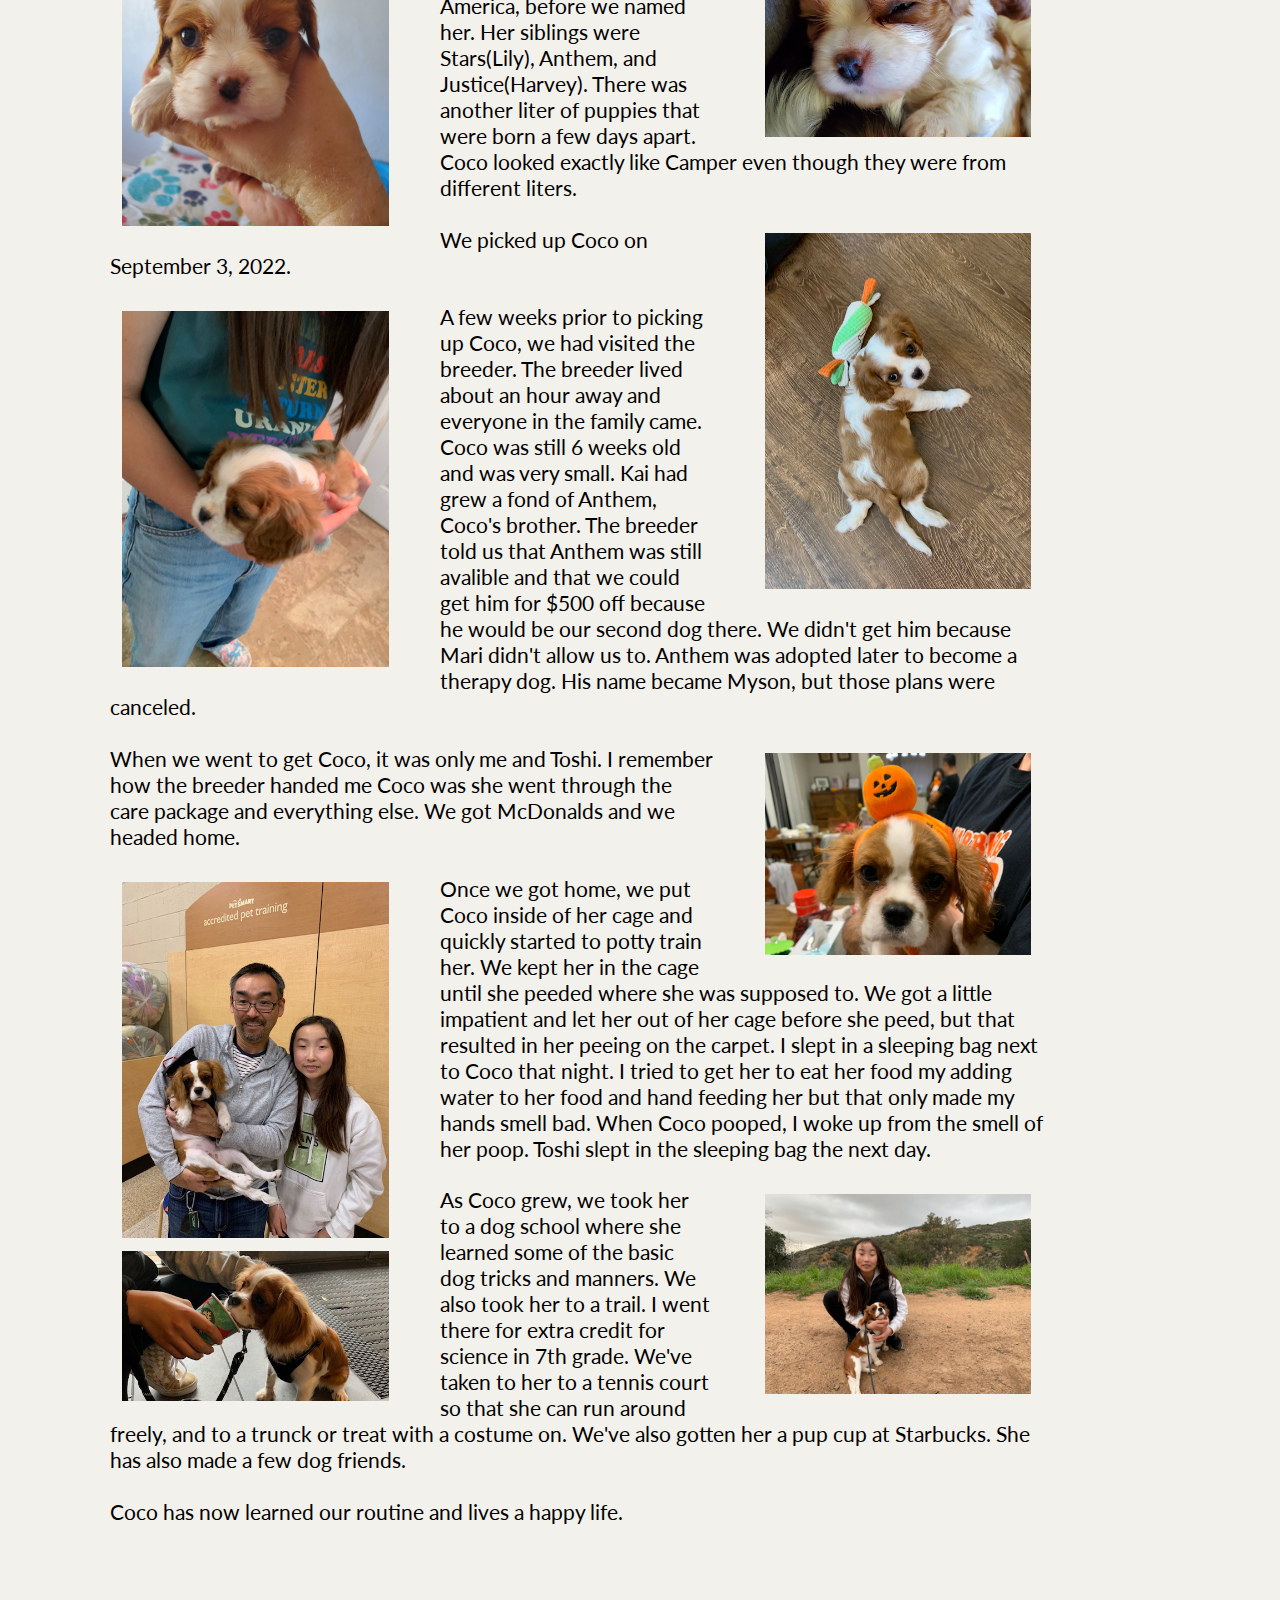
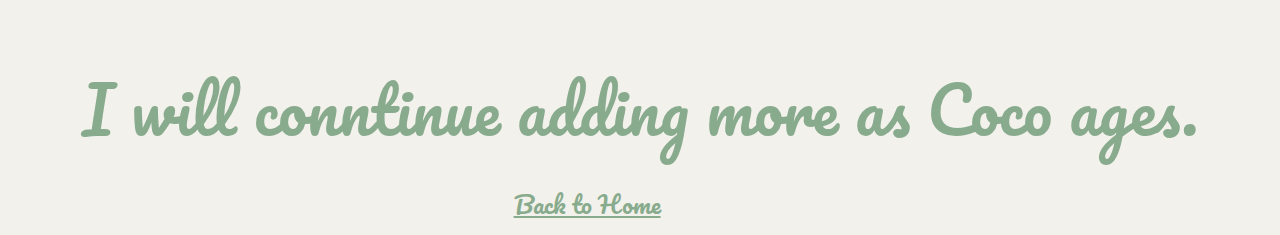
<file: coco-life.html>
<!DOCTYPE html>
<html lang="en">
<head>
    <meta charset="UTF-8">
    <link rel="stylesheet" href="style.css">
    <meta http-equiv="X-UA-Compatible" content="IE=edge">
    <meta name="viewport" content="width=device-width, initial-scale=1.0">
    <link href="https://fonts.googleapis.com/css2?family=Pacifico&display=swap" rel="stylesheet">
    <link href="https://fonts.googleapis.com/css2?family=Lato:ital,wght@0,100;0,300;0,400;0,700;0,900;1,100;1,300;1,400;1,700;1,900&display=swap" rel="stylesheet">
    <link rel="icon" href="cocoa_favicon.ico"> 
    <title>Cocoa the Dog - Cocoa's Life</title>
</head>

<body>
    <h1>The Life</h1>
    <h3>of Cocoa the Dog</h3>

    <hr>

    <div class="day">
        <h2>Year 1</h2>
        <img class="day-left" src="images/coco-baby.jpg" alt="coco at the breeder">
        <img class="day-right" src="images/puppy-sleeping.jpg" alt="coco the puppy sleeping">        
        <p>Coco was borned on July 5, 2022. Because her Birthday was so close to the 4th of July, her name was initially America, before we named her. Her siblings were Stars(Lily), Anthem, and Justice(Harvey). There was another liter of puppies that were born a few days apart. Coco looked exactly like Camper even though they were from different liters.</p>
        <img class="day-right" src="images/coco-puppy.jpg" alt="coco as a puppy">
        <p>We picked up Coco on September 3, 2022.</p>
        <img class="day-left" src="images/coco-at-breeder.jpg" alt="coco at the breeder">
        <p>A few weeks prior to picking up Coco, we had visited the breeder. The breeder lived about an hour away and everyone in the family came. Coco was still 6 weeks old and was very small. Kai had grew a fond of Anthem, Coco's brother. The breeder told us that Anthem was still avalible and that we could get him for $500 off because he would be our second dog there. We didn't get him because Mari didn't allow us to. Anthem was adopted later to become a therapy dog. His name became Myson, but those plans were canceled.</p>
        <img class="day-right" src="images/halloween.jpg" alt="coco in her costume">
        <p>When we went to get Coco, it was only me and Toshi. I remember how the breeder handed me Coco was she went through the care package and everything else. We got McDonalds and we headed home.</p>
        <img class="day-left" src="images/coco-graduation.jpg" alt="coco graduating dog school">
        <p>Once we got home, we put Coco inside of her cage and quickly started to potty train her. We kept her in the cage until she peeded where she was supposed to. We got a little impatient and let her out of her cage before she peed, but that resulted in her peeing on the carpet. I slept in a sleeping bag next to Coco that night. I tried to get her to eat her food my adding water to her food and hand feeding her but that only made my hands smell bad. When Coco pooped, I woke up from the smell of her poop. Toshi slept in the sleeping bag the next day.</p>
        <img class="day-right" src="images/coco-park.jpg" alt="coco at the trail">
        <img class="day-left" src="images/pup-cup.jpg" alt="coco eating a pup cup">
        <p>As Coco grew, we took her to a dog school where she learned some of the basic dog tricks and manners. We also took her to a trail. I went there for extra credit for science in 7th grade. We've taken to her to a tennis court so that she can run around freely, and to a trunck or treat with a costume on. We've also gotten her a pup cup at Starbucks. She has also made a few dog friends.</p>
        <p>Coco has now learned our routine and lives a happy life.</p>
    </div>

    <h2>I will conntinue adding more as Coco ages.</h2>
    <a class="linked" href="index.html">Back to Home</a>

</body>
</html>
</file>
<file: style.css>
body{
    background-color: #F2F1EB;
}

.center-text{
    text-align: center;
}

.day{
    width: 80%;
    margin-top: 10vw;
    margin-bottom: 10vw;
    margin-left: 5%;
    margin-right: 5vw;
    float:inline;
}

.day-left{
    width: 50%;
    margin-left: 4vw;
    margin-right: 4vw;
    margin-top: 5pt;
    margin-bottom: 5pt;
    float: left;
    max-width: 200pt;
}

.day-right{
    width: 50%;
    margin-left: 4vw;
    margin-right: 4vw;
    margin-top: 5pt;
    margin-bottom: 5pt;
    float: right;
    max-width: 200pt;
}

h1{
    color: #88AB8E;
    font-family: "Pacifico", cursive;
    font-weight: 400;
    font-style: normal;
    font-size: 7.5vw;
    margin-left: 5vw;
    margin-top: 25vw;
    margin-bottom: 0pt;
  }

h2{
    color: #88AB8E;
    font-family: "Pacifico", cursive;
    font-weight: 400;
    font-style: normal;
    font-size: 5vw;
    text-align: center;
    margin: 0pt;
}

h3{
    color: #88AB8E;
    font-family: "Pacifico", cursive;
    font-weight: 400;
    font-style: normal;
    font-size: 3vw;
    margin-left: 6vw;
    margin-top: 2vw;
}

h4{
    color: #88AB8E;
    font-family: "Pacifico", cursive;
    font-weight: 400;
    font-style: normal;
    font-size: 20pt;
    margin-top: 2vw;
    margin-bottom: 0pt;
    text-align: center;
}

hr{
    margin:30vw auto;
    border: dotted #DAC0A3;
    border-bottom: none;
    width: 4%;
}

html{
    font-size: 40pt;
}

.intro{
    margin: 3vw;
}

img{
    display: block;
    width: 60%;
    margin: 1vw auto;
    max-width: 400pt;
}

.hello{
    display: block;
    width: 50%;
    max-width: 500px;
    margin: auto;
}

.linked{
    color: #88AB8E;
    font-family: "Pacifico", cursive;
    font-weight: 400;
    font-style: normal;
    font-size: 18pt;
    margin-left: 40%;
}

.more{
    display: inline-block;
    width: 75vw;
    height: 75vw;
    margin: 10vw 1vw;
    max-width: 250pt;
    max-height: 250pt;
}

.outer{
    margin-left: 8vw;
    margin-right: 8vw;
}

.outline{
    width: 40vw;
    position: absolute;
    z-index: 0;
    top: 6vw;
    right: 0pt;
    margin-right: 0pt;
}

p{
    font-family: "Lato", sans-serif;
    font-weight: 400;
    font-style: normal;
    font-size: 16pt;
    margin: 2vw 3vw;
}

video{
    width: 90%;
    display: block;
    margin: 1vw auto;
}

.youtube-video{
    font-family: "Lato", sans-serif;
    font-weight: 400;
    font-style: normal;
    font-size: 16pt;
    margin: 2vw 3vw;
}
</file>
